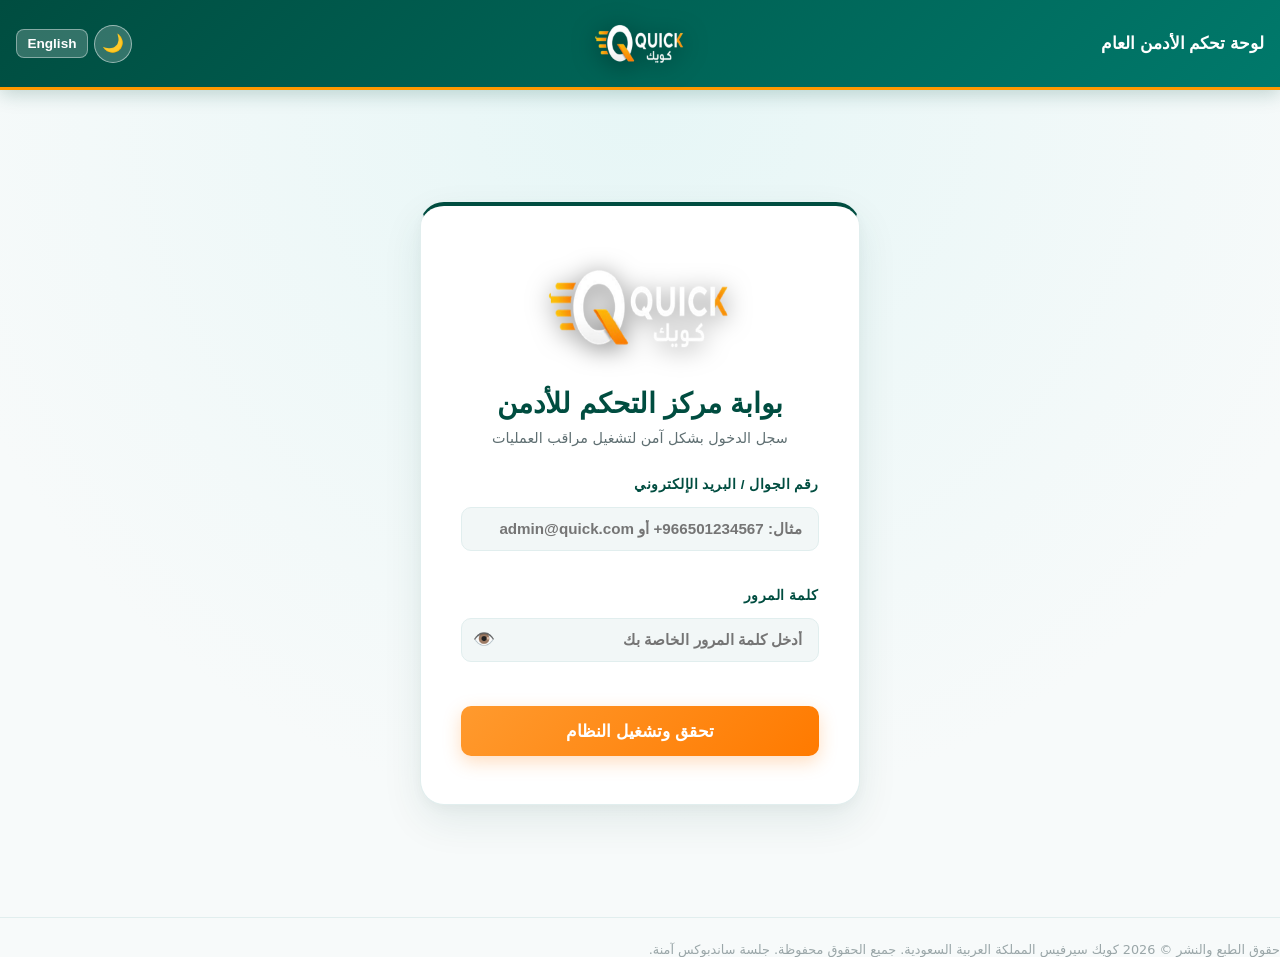
<file: login.html>
<!DOCTYPE html>
<html lang="en">
<head>
    <link rel="icon" type="image/png" href="assets/images/logo_withoutname.png">
    <meta charset="UTF-8">
    <meta name="viewport" content="width=device-width, initial-scale=1.0, maximum-scale=1.0, user-scalable=no">
    <meta name="description" content="Super Admin Access Portal - Authenticate to manage users, verify stores and captains, and audit payouts.">
    <meta http-equiv="Content-Security-Policy" content="default-src 'self'; script-src 'self'; style-src 'self' 'unsafe-inline' https://fonts.googleapis.com; font-src 'self' https://fonts.gstatic.com; img-src 'self' data: https://uzpvlmgqwpxcuvngsayb.supabase.co; connect-src 'self' https://quick-service.runasp.net; media-src 'self';">
    <meta http-equiv="Cache-Control" content="no-cache, no-store, must-revalidate">
    <meta http-equiv="Pragma" content="no-cache">
    <meta http-equiv="Expires" content="0">
    <title data-i18n="admin_login_title">Super Admin Portal Login</title>
    <!-- Google Fonts: Cairo, Outfit and Inter -->
    <link rel="preconnect" href="https://fonts.googleapis.com">
    <link rel="preconnect" href="https://fonts.gstatic.com" crossorigin>
    <link href="https://fonts.googleapis.com/css2?family=Cairo:wght@300;400;500;600;700;800;900&family=Inter:wght@300;400;500;600;700&family=Outfit:wght@400;500;600;700;800&display=swap" rel="stylesheet">
    <link rel="stylesheet" href="css/style.css?v=25.0">
    
    <style>
        .login-wrapper {
            display: flex;
            align-items: center;
            justify-content: center;
            min-height: calc(100vh - 73px);
            padding: 2rem;
            position: relative;
            background: radial-gradient(circle at top center, var(--brand-teal-light) 0%, var(--bg-base) 70%);
        }

        [data-theme="dark"] .login-wrapper {
            background: radial-gradient(circle at top center, #1A3135 0%, #101718 70%);
        }

        .login-card {
            background: var(--bg-card);
            border: 1px solid var(--border-color);
            border-top: 4.5px solid var(--brand-teal);
            border-radius: var(--radius-lg);
            width: 100%;
            max-width: 440px;
            padding: 3rem 2.5rem;
            box-shadow: 0 16px 40px rgba(0, 77, 64, 0.09), 0 4px 12px rgba(0, 0, 0, 0.03);
            position: relative;
            overflow: hidden;
            display: flex;
            flex-direction: column;
            gap: 1.75rem;
            animation: fadeIn 0.5s ease-out;
        }

        .login-header {
            text-align: center;
            z-index: 1;
        }

        .login-logo {
            font-size: 3rem;
            margin-bottom: 1rem;
            display: inline-block;
        }

        .login-title {
            font-size: 1.75rem;
            font-weight: 800;
            color: var(--brand-teal);
            margin-bottom: 0.5rem;
        }

        .login-subtitle {
            color: var(--text-secondary);
            font-size: 0.9rem;
            line-height: 1.4;
            font-weight: 500;
        }

        .login-form {
            display: flex;
            flex-direction: column;
            gap: 1.25rem;
            z-index: 1;
        }

        .form-group {
            display: flex;
            flex-direction: column;
            gap: 0.5rem;
        }

        .form-label {
            font-size: 0.85rem;
            font-weight: 700;
            color: var(--brand-teal);
            text-transform: uppercase;
            letter-spacing: 0.5px;
        }

        .login-input {
            width: 100%;
            background-color: var(--bg-container);
            border: 1px solid var(--border-color);
            border-radius: var(--radius-sm);
            padding: 0.8rem 1rem;
            color: var(--text-primary);
            font-size: 0.95rem;
            font-weight: 600;
            outline: none;
            transition: all var(--transition-speed);
        }

        .login-input:focus {
            border-color: var(--brand-teal);
            background-color: #FFFFFF;
            box-shadow: 0 0 0 3px rgba(0, 77, 64, 0.12);
        }

        .btn-submit {
            background: linear-gradient(135deg, #FF9A2E 0%, #FF7A00 100%);
            color: #fff;
            border: none;
            border-radius: var(--radius-sm);
            padding: 0.9rem;
            font-size: 1.05rem;
            font-weight: 700;
            cursor: pointer;
            display: flex;
            align-items: center;
            justify-content: center;
            gap: 0.5rem;
            box-shadow: 0 6px 18px rgba(255, 138, 31, 0.28);
            transition: all var(--transition-speed);
            margin-top: 0.5rem;
        }

        .btn-submit:hover:not(:disabled) {
            transform: translateY(-2px);
            box-shadow: 0 8px 24px rgba(255, 138, 31, 0.38);
        }

        .btn-submit:active:not(:disabled) {
            transform: translateY(0);
        }

        .btn-submit:disabled {
            opacity: 0.6;
            cursor: not-allowed;
        }

        .alert-box {
            border-radius: var(--radius-sm);
            padding: 0.75rem 1rem;
            font-size: 0.85rem;
            font-weight: 500;
            display: none;
            align-items: center;
            gap: 0.5rem;
            animation: shake 0.4s ease-in-out;
        }

        .alert-error {
            background-color: rgba(255, 71, 87, 0.12);
            border: 1px solid rgba(255, 71, 87, 0.25);
            color: var(--color-danger);
            display: none;
        }

        .alert-success {
            background-color: rgba(46, 213, 115, 0.12);
            border: 1px solid rgba(46, 213, 115, 0.25);
            color: var(--color-success);
            display: none;
        }

        /* Spinner */
        .spinner {
            width: 18px;
            height: 18px;
            border: 2px solid rgba(255, 255, 255, 0.3);
            border-top-color: #fff;
            border-radius: 50%;
            animation: spin 0.8s linear infinite;
            display: none;
        }

        /* Animations */
        @keyframes fadeIn {
            from { opacity: 0; transform: translateY(20px); }
            to { opacity: 1; transform: translateY(0); }
        }

        @keyframes float {
            0%, 100% { transform: translateY(0); }
            50% { transform: translateY(-8px); }
        }

        @keyframes spin {
            to { transform: rotate(360deg); }
        }

        /* Mobile Responsive Overlap Fixes */
        @media screen and (max-width: 576px) {
            .portal-header {
                padding: 0 8px !important;
                height: 56px !important;
            }

            .header-right-text {
                display: none !important;
            }

            .header-center img {
                height: 32px !important;
                max-width: 100px !important;
            }

            .header-left {
                gap: 4px !important;
            }

            .header-left .btn {
                padding: 0.25rem 0.45rem !important;
                font-size: 0.72rem !important;
            }

            .login-wrapper {
                padding: 0.75rem !important;
                min-height: calc(100vh - 56px) !important;
            }

            .login-card {
                padding: 1.25rem 1rem !important;
                gap: 1.25rem !important;
            }

            .login-title {
                font-size: 1.35rem !important;
            }
        }
    </style>
</head>
<body class="portal-body">
    <!-- Login Header -->
    <header class="portal-header" style="display: flex !important; flex-direction: row !important; align-items: center !important; justify-content: space-between !important; flex-wrap: nowrap !important; height: 90px !important; padding: 0 16px !important; background: linear-gradient(135deg, #004D40 0%, #00796B 100%) !important; border-bottom: 3px solid #FF9800 !important; position: sticky !important; top: 0 !important; z-index: 99999 !important; width: 100% !important; box-sizing: border-box !important;">
        <!-- Right (اليمين in RTL): Brand Title / Portal Title -->
        <div class="header-right" style="display: flex !important; align-items: center !important; gap: 6px !important; flex: 1 !important; justify-content: flex-start !important; min-width: 0 !important;">
            <h1 class="logo-text header-right-text" id="login-header-title" style="font-size: 1.05rem !important; font-weight: 800 !important; color: #ffffff !important; margin: 0 !important; white-space: nowrap !important; overflow: hidden !important; text-overflow: ellipsis !important; font-family: 'Cairo', sans-serif !important;" data-i18n="login_portal_badge">لوحة التحكم السريعة</h1>
        </div>
        <!-- Center (في النص): Quick Logo -->
        <div class="header-center" style="display: flex !important; align-items: center !important; justify-content: center !important; flex: 3 !important; min-width: 0 !important; padding: 0 10px !important;">
            <img src="assets/images/home_logo.png" alt="Quick Service Logo" class="brand-logo-wide" style="height: 80px !important; width: 100% !important; max-width: 550px !important; object-fit: contain !important; filter: drop-shadow(0 4px 12px rgba(0,0,0,0.5)) !important;">
        </div>
        <!-- Left (الشمال in RTL): Control Buttons (Home, Theme, Language) -->
        <div class="header-left" style="display: flex !important; align-items: center !important; justify-content: flex-end !important; gap: 6px !important; flex: 1 !important; min-width: 0 !important;">
            <button class="btn btn-secondary btn-sm btn-theme-toggle" id="btn-theme-toggle" style="width: 38px !important; height: 38px !important; border-radius: 50% !important; font-size: 1.1rem !important; padding: 0 !important; display: flex !important; align-items: center !important; justify-content: center !important; color: #ffffff !important; background: rgba(255,255,255,0.2) !important; border: 1.5px solid rgba(255,255,255,0.5) !important; flex-shrink: 0 !important;" title="Toggle Theme">🌙</button>
            <button id="btn-lang-toggle" class="btn btn-secondary btn-sm" style="border-radius: 8px !important; font-size: 0.85rem !important; font-weight: 700 !important; padding: 0.35rem 0.65rem !important; color: #ffffff !important; background: rgba(255,255,255,0.2) !important; border: 1px solid rgba(255,255,255,0.4) !important; white-space: nowrap !important;">العربية</button>
        </div>
    </header>

    <!-- Main Content -->
    <main class="login-wrapper">
        <div class="login-card">
            <header class="login-header">
                <img src="assets/images/home_logo.png" alt="Quick App Logo" class="brand-logo-img" style="height: 110px; width: 100%; max-width: 420px; object-fit: contain; margin-bottom: 1.2rem; filter: drop-shadow(0 4px 12px rgba(0,0,0,0.5));">
                <h1 class="login-title" data-i18n="admin_login_title">Super Admin Portal</h1>
                <p class="login-subtitle" data-i18n="admin_login_subtitle">Securely authenticate to launch operations monitor</p>
            </header>

             <form id="admin-login-form" class="login-form" novalidate>
                <!-- Alert Box -->
                <div id="login-alert" class="alert-box alert-error" role="alert">
                    <span id="alert-icon">⚠️</span>
                    <span id="alert-message"></span>
                </div>

                <div class="form-group">
                    <label for="identifier" class="form-label" data-i18n="identifier_label">Phone Number / Email</label>
                    <input type="text" id="identifier" name="identifier" class="login-input" required data-i18n-placeholder="identifier_placeholder" placeholder="e.g. +966501234567 or admin@quick.com" autocomplete="username">
                </div>

                <div class="form-group">
                    <label for="password" class="form-label" data-i18n="password_label">Password</label>
                    <div class="password-wrapper">
                        <input type="password" id="password" name="password" class="login-input" required data-i18n-placeholder="password_placeholder" placeholder="Enter your secure password" autocomplete="current-password">
                        <button type="button" class="password-toggle-btn" id="btn-toggle-password" aria-label="Toggle Password Visibility">👁️</button>
                    </div>
                </div>

                <button type="submit" id="btn-login-submit" class="btn-submit">
                    <span class="spinner" id="login-spinner"></span>
                    <span id="login-btn-text" data-i18n="login_btn">Authenticate & Launch</span>
                </button>
            </form>

            <!-- OTP Verification Form -->
            <form id="otp-verify-form" class="login-form" style="display: none;" novalidate>
                <!-- Alert Box -->
                <div id="otp-alert" class="alert-box alert-error" role="alert">
                    <span id="otp-alert-icon">⚠️</span>
                    <span id="otp-alert-message"></span>
                </div>

                <div class="form-group">
                    <label for="otp-phone" class="form-label">Phone Number</label>
                    <div style="display: flex; gap: 0.5rem;">
                        <input type="tel" id="otp-phone" name="otp-phone" class="login-input" style="flex: 2;" required placeholder="e.g. +201012345678">
                        <button type="button" id="btn-send-otp" class="btn-submit" style="flex: 1; font-size: 0.8rem; margin: 0; box-shadow: none; padding: 0.65rem;">Send OTP</button>
                    </div>
                </div>

                <div class="form-group">
                    <label for="otp-code" class="form-label">Verification Code</label>
                    <input type="text" id="otp-code" name="otp-code" class="login-input" required placeholder="Enter 6-digit code">
                </div>

                <div style="display: flex; gap: 0.5rem; margin-top: 0.5rem;">
                    <button type="button" id="btn-otp-back" class="btn-submit" style="background: rgba(255, 255, 255, 0.08); color: var(--text-primary); box-shadow: none; flex: 1; margin: 0; padding: 0.75rem;">Back</button>
                    <button type="submit" id="btn-otp-submit" class="btn-submit" style="flex: 2; margin: 0; padding: 0.75rem;">Verify & Launch</button>
                </div>
            </form>
        </div>
    </main>

    <!-- Footer -->
    <footer class="gateway-footer" style="margin-top: auto;">
        <p data-i18n="portal_footer">&copy; 2026 Quick Service Saudi Arabia. All rights reserved. Strict Sandbox Session.</p>
    </footer>

    <!-- Scripts -->
    <script src="js/pretty-logger.js?v=15.0"></script>
    <script type="module" src="js/login.js?v=15.0"></script>
</body>
</html>
</file>
<file: css/style.css>
/* Variables - Quick Mobile App Light Theme System */
:root {
    /* Quick App Brand Colors */
    --brand-teal: #004D40;
    --brand-teal-dark: #22373F;
    --brand-teal-light: #E6F6F6;
    --brand-teal-active: #20B8B8;

    --brand-orange: #FF8A1F;
    --brand-orange-dark: #E96F00;
    --brand-orange-light: #FFF1E4;

    /* Clean Light Theme Backgrounds & Surfaces */
    --bg-base: #F7FAFA;          /* Crisp soft light mint background */
    --bg-surface: #FFFFFF;       /* Pure white surface */
    --bg-card: #FFFFFF;          /* Pure white cards */
    --bg-container: #F2F7F7;     /* Soft container tint */
    --bg-surface-glass: rgba(255, 255, 255, 0.94);
    --border-color: #E1EEEE;     /* Crisp light border */
    --border-color-hover: #008C8C;

    /* Shadows */
    --card-shadow: 0 6px 20px rgba(0, 77, 64, 0.06), 0 2px 6px rgba(0, 0, 0, 0.02);
    --card-shadow-hover: 0 12px 32px rgba(0, 77, 64, 0.12), 0 4px 12px rgba(0, 0, 0, 0.04);

    /* Text Colors */
    --text-primary: #172124;    /* Deep Charcoal Text */
    --text-secondary: #5F6F72;  /* Slate Gray Secondary Text */
    --text-muted: #9AA6A8;      /* Hint / Disabled Gray */

    /* Theme Accents (Admin - Quick Brand Teal) */
    --admin-color: #004D40;
    --admin-color-hover: #00796B;
    --admin-gradient: linear-gradient(135deg, #004D40 0%, #00796B 100%);
    --admin-glow: rgba(0, 77, 64, 0.18);
    --admin-bg-light: #E6F6F6;

    /* Theme Accents (Restaurant - Quick Speed Orange) */
    --rest-color: #FF8A1F;
    --rest-color-hover: #E96F00;
    --rest-gradient: linear-gradient(135deg, #FF9A2E 0%, #FF7A00 100%);
    --rest-glow: rgba(255, 138, 31, 0.2);
    --rest-bg-light: #FFF1E4;

    /* Theme Accents (Market - Quick Mint Teal) */
    --mkt-color: #008C8C;
    --mkt-color-hover: #20B8B8;
    --mkt-gradient: linear-gradient(135deg, #008C8C 0%, #20B8B8 100%);
    --mkt-glow: rgba(0, 140, 140, 0.2);
    --mkt-bg-light: #E6F6F6;

    /* Status Colors */
    --color-pending: #FFC145;
    --color-success: #20A66A;
    --color-danger: #E54848;
    --color-info: #0077FF;

    /* Spacing & Borders */
    --radius-sm: 10px;
    --radius-md: 16px;
    --radius-lg: 24px;
    --transition-speed: 0.3s;
    --ease-in-out: cubic-bezier(0.4, 0, 0.2, 1);
}

/* ==========================================================================
   Dark Theme System (Mapped directly from Flutter AppColors)
   ========================================================================== */
[data-theme="dark"] {
    --bg-base: #101718;          /* AppColors.darkBackground */
    --bg-surface: #172224;       /* AppColors.darkSurface */
    --bg-card: #1D2B2D;          /* AppColors.darkCard */
    --bg-container: #142123;     /* AppColors.containerBackground */
    --bg-surface-glass: rgba(23, 34, 36, 0.94);
    --border-color: #2E4245;     /* AppColors.border */
    --border-color-hover: #20B8B8;

    /* Shadows for Dark Mode */
    --card-shadow: 0 6px 20px rgba(0, 0, 0, 0.35), 0 2px 6px rgba(0, 0, 0, 0.2);
    --card-shadow-hover: 0 12px 32px rgba(32, 184, 184, 0.15), 0 4px 12px rgba(0, 0, 0, 0.3);

    /* Text Colors */
    --text-primary: #FFFFFF;    /* AppColors.textPrimary */
    --text-secondary: #B8C7C7;  /* AppColors.textSecondary */
    --text-muted: #7E8E90;      /* AppColors.textHint */

    /* Theme Accents (Admin - Dark Active Teal #20B8B8) */
    --brand-teal: #20B8B8;
    --brand-teal-light: #1A3135;
    --admin-color: #20B8B8;
    --admin-color-hover: #65D6D6;
    --admin-gradient: linear-gradient(135deg, #004D40 0%, #00796B 100%);
    --admin-glow: rgba(32, 184, 184, 0.25);
    --admin-bg-light: #1A3135;

    /* Theme Accents (Restaurant - Dark Speed Orange #FFA64D) */
    --brand-orange: #FFA64D;
    --rest-color: #FFA64D;
    --rest-color-hover: #FF8A1F;
    --rest-gradient: linear-gradient(135deg, #4A2800 0%, #6E3B00 100%);
    --rest-glow: rgba(255, 166, 77, 0.25);
    --rest-bg-light: #2A1D12;

    /* Theme Accents (Market - Dark Mint Teal #20B8B8) */
    --mkt-color: #20B8B8;
    --mkt-color-hover: #65D6D6;
    --mkt-gradient: linear-gradient(135deg, #103437 0%, #17484D 100%);
    --mkt-glow: rgba(32, 184, 184, 0.25);
    --mkt-bg-light: #1A3135;
}

/* Global Reset */
* {
    box-sizing: border-box;
    margin: 0;
    padding: 0;
}

body.portal-body {
    font-family: 'Cairo', 'Inter', system-ui, -apple-system, sans-serif;
    background-color: var(--bg-base);
    color: var(--text-primary);
    min-height: 100vh;
    display: flex;
    flex-direction: column;
    overflow-x: hidden;
}

h1, h2, h3, h4, h5, .logo-text, .sidebar-title {
    font-family: 'Cairo', 'Outfit', sans-serif;
}

/* Logo Image Styling */
.brand-logo-img {
    height: 42px;
    width: auto;
    object-fit: contain;
    filter: drop-shadow(0 2px 6px rgba(0, 77, 64, 0.15));
    transition: transform var(--transition-speed) var(--ease-in-out);
}

.brand-logo-img:hover {
    transform: scale(1.04);
}

.brand-logo-hero {
    height: 76px;
    width: auto;
    object-fit: contain;
    margin-bottom: 1.25rem;
    filter: drop-shadow(0 6px 16px rgba(0, 77, 64, 0.18));
}

/* Scrollbars */
::-webkit-scrollbar {
    width: 8px;
    height: 8px;
}
::-webkit-scrollbar-track {
    background: var(--bg-base);
}
::-webkit-scrollbar-thumb {
    background: #C0C8C9;
    border-radius: var(--radius-sm);
}
::-webkit-scrollbar-thumb:hover {
    background: #9AA6A8;
}

/* ==========================================================================
   1. Portal Navigation Header
   ========================================================================== */
.portal-header {
    background: linear-gradient(135deg, #004D40 0%, #00796B 100%);
    border-bottom: 3.5px solid var(--brand-orange);
    box-shadow: 0 4px 18px rgba(0, 77, 64, 0.22);
    display: flex !important;
    flex-direction: row !important;
    align-items: center !important;
    justify-content: space-between !important;
    flex-wrap: nowrap !important;
    padding: 0.6rem 1.25rem !important;
    height: 68px !important;
    position: sticky !important;
    top: 0 !important;
    z-index: 1000 !important;
    box-sizing: border-box !important;
    width: 100% !important;
}

[data-theme="dark"] .portal-header {
    background: linear-gradient(135deg, #102B2E 0%, #173B3F 100%);
    border-bottom: 3.5px solid #FFA64D;
}

/* Right (اليمين in RTL): Store Avatar + Store Name */
.header-right {
    display: flex !important;
    align-items: center !important;
    gap: 0.75rem !important;
    flex: 1 !important;
    min-width: 0 !important;
    justify-content: flex-start !important;
}

/* Center (في النص): Centered Quick Logo */
.header-center {
    display: flex !important;
    align-items: center !important;
    justify-content: center !important;
    flex: 1 !important;
    min-width: 0 !important;
}

/* Left (الشمال in RTL): Notification Bell + Menu Button */
.header-left {
    display: flex !important;
    align-items: center !important;
    justify-content: flex-end !important;
    gap: 0.65rem !important;
    flex: 1 !important;
    min-width: 0 !important;
}

.logo-text {
    font-size: 1.05rem !important;
    font-weight: 800 !important;
    color: #ffffff !important;
    font-family: 'Cairo', sans-serif !important;
    white-space: nowrap !important;
    overflow: hidden !important;
    text-overflow: ellipsis !important;
    max-width: 180px !important;
}

.header-vendor-avatar {
    width: 44px;
    height: 44px;
    border-radius: 50%;
    object-fit: cover;
    border: 2px solid rgba(255, 255, 255, 0.9);
    background: rgba(255, 255, 255, 0.2);
    box-shadow: 0 3px 10px rgba(0, 0, 0, 0.22);
    flex-shrink: 0;
    transition: transform 0.3s ease;
}

.header-vendor-avatar:hover {
    transform: scale(1.08);
}

.brand-logo-wide {
    height: 52px;
    max-height: 54px;
    width: auto;
    object-fit: contain;
    filter: drop-shadow(0 3px 10px rgba(0, 0, 0, 0.35));
    transition: transform 0.3s ease;
}

[data-theme="dark"] .brand-logo-wide {
    filter: drop-shadow(0 3px 10px rgba(255, 255, 255, 0.35));
}

.brand-logo-wide:hover {
    transform: scale(1.06);
}

/* Premium Glassmorphic Notification Bell Button */
.btn-notification-bell {
    position: relative;
    display: inline-flex;
    align-items: center;
    justify-content: center;
    width: 44px;
    height: 44px;
    padding: 0;
    border-radius: 50%;
    background: rgba(255, 255, 255, 0.2);
    color: #ffffff !important;
    border: 1.5px solid rgba(255, 255, 255, 0.45);
    backdrop-filter: blur(8px);
    -webkit-backdrop-filter: blur(8px);
    font-size: 1.25rem;
    cursor: pointer;
    box-shadow: 0 4px 14px rgba(0, 0, 0, 0.2);
    transition: all 0.25s cubic-bezier(0.4, 0, 0.2, 1);
}

.btn-notification-bell:hover {
    background: rgba(255, 255, 255, 0.35);
    border-color: rgba(255, 255, 255, 0.75);
    transform: scale(1.08);
    box-shadow: 0 6px 18px rgba(0, 0, 0, 0.28);
}

/* Sidebar Control Section */
.sidebar-control-section {
    margin-top: auto;
    padding-top: 1.25rem;
    border-top: 1px solid var(--border-color);
}

.portal-selector-nav {
    display: flex;
    gap: 0.5rem;
    background: rgba(255, 255, 255, 0.15);
    padding: 0.35rem;
    border-radius: var(--radius-md);
    border: 1px solid rgba(255, 255, 255, 0.25);
}

.portal-nav-btn {
    background: transparent;
    border: none;
    color: rgba(255, 255, 255, 0.85);
    padding: 0.5rem 1.25rem;
    border-radius: calc(var(--radius-md) - 4px);
    cursor: pointer;
    font-family: 'Cairo', sans-serif;
    font-weight: 700;
    font-size: 0.95rem;
    display: flex;
    align-items: center;
    gap: 0.5rem;
    transition: all var(--transition-speed) var(--ease-in-out);
}
.portal-nav-btn:hover {
    color: #ffffff;
    background: rgba(255, 255, 255, 0.2);
}

/* Nav Portal Active Theme Triggers */
.portal-nav-btn[data-portal="super-admin"].active {
    background: #ffffff;
    color: var(--brand-teal);
    box-shadow: 0 4px 14px rgba(0, 0, 0, 0.15);
}
.portal-nav-btn[data-portal="restaurant"].active {
    background: var(--rest-gradient);
    color: #fff;
    box-shadow: 0 4px 14px var(--rest-glow);
}
.portal-nav-btn[data-portal="market"].active {
    background: #ffffff;
    color: var(--brand-teal);
    box-shadow: 0 4px 14px rgba(0, 0, 0, 0.15);
}

.orders-ticker {
    display: flex;
    align-items: center;
    gap: 0.5rem;
    font-size: 0.85rem;
    font-weight: 700;
    color: #ffffff;
    background: rgba(255, 255, 255, 0.18);
    border: 1px solid rgba(255, 255, 255, 0.3);
    padding: 0.45rem 1.1rem;
    border-radius: 50px;
}
.ticker-dot {
    width: 9px;
    height: 9px;
    background-color: var(--color-success);
    border-radius: 50%;
}
.ticker-dot.pulse {
    animation: beacon 2s infinite ease-in-out;
}

/* ==========================================================================
   2. Layout & Workspace Containers
   ========================================================================== */
.workspace-container {
    flex: 1;
    display: flex;
    position: relative;
}

.portal-section {
    display: none;
    width: 100%;
    min-height: calc(100vh - 73px);
}
.portal-section.active {
    display: block;
}

.dashboard-wrapper {
    display: grid;
    grid-template-columns: 270px 1fr;
    min-height: calc(100vh - 73px);
}

/* Sidebar Styling */
.dashboard-sidebar {
    background-color: var(--bg-surface);
    border-right: 1px solid var(--border-color);
    padding: 2rem 1.25rem;
    display: flex;
    flex-direction: column;
    gap: 1.5rem;
    box-shadow: 4px 0 16px rgba(0, 77, 64, 0.02);
}

html[dir="rtl"] .dashboard-sidebar {
    border-right: none;
    border-left: 1px solid var(--border-color);
    box-shadow: -4px 0 16px rgba(0, 77, 64, 0.02);
}

.sidebar-title {
    font-size: 0.8rem;
    text-transform: uppercase;
    letter-spacing: 1.2px;
    color: var(--text-muted);
    font-weight: 700;
    padding-left: 0.75rem;
}

html[dir="rtl"] .sidebar-title {
    padding-left: 0;
    padding-right: 0.75rem;
}

.sidebar-menu {
    display: flex;
    flex-direction: column;
    gap: 0.4rem;
}

.sidebar-link {
    background: transparent;
    border: none;
    color: var(--text-secondary);
    padding: 0.8rem 1.1rem;
    border-radius: var(--radius-sm);
    text-align: left;
    font-size: 0.95rem;
    font-weight: 600;
    cursor: pointer;
    display: flex;
    align-items: center;
    justify-content: space-between;
    transition: all 0.2s var(--ease-in-out);
    width: 100%;
}

html[dir="rtl"] .sidebar-link {
    text-align: right;
}

.sidebar-link:hover {
    color: var(--brand-teal);
    background: var(--bg-container);
}

/* Sidebar Badges */
.sidebar-badge {
    background-color: var(--bg-container);
    color: var(--brand-teal);
    font-size: 0.75rem;
    padding: 0.2rem 0.6rem;
    border-radius: 12px;
    font-weight: 700;
}
.sidebar-badge.danger-badge {
    background-color: var(--color-danger);
    color: #fff;
}

/* Active Menu Styles per Theme (Pill Active with Speed Orange Indicator) */
.sidebar-link.active {
    background: var(--brand-teal-light);
    color: var(--brand-teal);
    border-left: 4px solid var(--brand-orange);
    padding-left: calc(1.1rem - 4px);
    font-weight: 700;
}

html[dir="rtl"] .sidebar-link.active {
    border-left: none;
    border-right: 4px solid var(--brand-orange);
    padding-left: 1.1rem;
    padding-right: calc(1.1rem - 4px);
}

/* Restaurant Sidebar override */
.restaurant-theme .sidebar-link.active {
    background: var(--brand-orange-light);
    color: var(--brand-orange-dark);
    border-left: 4px solid var(--brand-orange);
}

/* Market Sidebar override */
.market-theme .sidebar-link.active {
    background: var(--brand-teal-light);
    color: var(--brand-teal);
    border-left: 4px solid var(--brand-teal-active);
}

/* Dashboard Workspace Content */
.dashboard-content {
    background-color: var(--bg-base);
    padding: 2.25rem;
    overflow-y: auto;
    height: calc(100vh - 73px);
}

.content-header {
    margin-bottom: 2rem;
}
.content-header h2 {
    font-size: 1.8rem;
    font-weight: 800;
    color: var(--brand-teal);
    margin-bottom: 0.35rem;
}
.content-header p {
    color: var(--text-secondary);
    font-size: 0.95rem;
}

/* ==========================================================================
   3. Analytics & Summary Cards
   ========================================================================== */
.analytics-grid {
    display: grid;
    grid-template-columns: repeat(auto-fit, minmax(220px, 1fr));
    gap: 1.5rem;
    margin-bottom: 2rem;
}

.summary-card {
    background: var(--bg-card);
    border: 1px solid var(--border-color);
    border-top: 4.5px solid var(--brand-teal);
    border-radius: var(--radius-md);
    padding: 1.5rem;
    position: relative;
    overflow: hidden;
    box-shadow: var(--card-shadow);
    transition: all var(--transition-speed) var(--ease-in-out);
}
.summary-card:hover {
    border-top-color: var(--brand-orange);
    border-right-color: var(--border-color-hover);
    border-bottom-color: var(--border-color-hover);
    border-left-color: var(--border-color-hover);
    box-shadow: var(--card-shadow-hover);
    transform: translateY(-4px);
}

.card-title {
    font-size: 0.85rem;
    text-transform: uppercase;
    letter-spacing: 1px;
    color: var(--brand-teal);
    margin-bottom: 0.75rem;
    font-weight: 700;
}
.card-value {
    font-size: 2.1rem;
    font-weight: 800;
    color: var(--text-primary);
    margin-bottom: 0.5rem;
    font-family: 'Cairo', 'Outfit', sans-serif;
}
.card-subtext {
    font-size: 0.82rem;
    font-weight: 600;
    color: var(--text-secondary);
    display: flex;
    align-items: center;
    gap: 0.25rem;
}
.card-subtext.trend-up {
    color: var(--color-success);
}
.card-subtext.trend-down {
    color: var(--color-danger);
}

/* Glass panel wrappers for charts & controls */
.glass-panel {
    background: var(--bg-card);
    border: 1px solid var(--border-color);
    border-top: 4.5px solid var(--brand-teal);
    border-radius: var(--radius-md);
    padding: 1.5rem;
    margin-bottom: 2rem;
    box-shadow: var(--card-shadow);
}

.charts-row {
    display: grid;
    grid-template-columns: 2fr 1fr;
    gap: 1.5rem;
    margin-bottom: 2rem;
}
@media (max-width: 1024px) {
    .charts-row {
        grid-template-columns: 1fr;
    }
}

.chart-container {
    position: relative;
    height: 300px;
    width: 100%;
}

.panel-header {
    display: flex;
    justify-content: space-between;
    align-items: center;
    margin-bottom: 1.5rem;
}
.panel-title {
    font-size: 1.2rem;
    font-weight: 700;
    color: var(--text-primary);
}

/* ==========================================================================
   4. Tables & Pipelines
   ========================================================================== */
.table-responsive {
    overflow-x: auto;
    width: 100%;
}

.custom-table {
    width: 100%;
    border-collapse: collapse;
    text-align: left;
    font-size: 0.9rem;
    background-color: var(--bg-card);
    border-radius: var(--radius-sm);
    overflow: hidden;
}

.custom-table th {
    background-color: var(--bg-container);
    color: var(--text-secondary);
    font-weight: 700;
    padding: 1rem;
    border-bottom: 1px solid var(--border-color);
    font-family: 'Cairo', sans-serif;
    text-transform: uppercase;
    font-size: 0.8rem;
    letter-spacing: 0.5px;
}

.custom-table td {
    padding: 1rem;
    border-bottom: 1px solid var(--border-color);
    color: var(--text-primary);
}

.custom-table tbody tr:hover {
    background-color: var(--bg-container);
    color: var(--text-primary);
    vertical-align: middle;
}

.custom-table tbody tr {
    transition: background-color 0.2s var(--ease-in-out);
}
.custom-table tbody tr:hover {
    background-color: rgba(255, 255, 255, 0.02);
}

/* Badges styling */
.badge {
    display: inline-block;
    padding: 0.25rem 0.6rem;
    border-radius: 4px;
    font-size: 0.75rem;
    font-weight: 600;
    text-transform: uppercase;
}
.badge-pending {
    background-color: rgba(255, 165, 0, 0.15);
    color: var(--color-pending);
    border: 1px solid rgba(255, 165, 0, 0.25);
}
.badge-success {
    background-color: rgba(46, 213, 115, 0.15);
    color: var(--color-success);
    border: 1px solid rgba(46, 213, 115, 0.25);
}
.badge-danger {
    background-color: rgba(255, 71, 87, 0.15);
    color: var(--color-danger);
    border: 1px solid rgba(255, 71, 87, 0.25);
}
.badge-info {
    background-color: rgba(30, 144, 255, 0.15);
    color: var(--color-info);
    border: 1px solid rgba(30, 144, 255, 0.25);
}

/* User verification documents preview modal */
.doc-thumbnail {
    width: 50px;
    height: 35px;
    border-radius: 4px;
    background-color: rgba(255,255,255,0.05);
    border: 1px solid var(--border-color);
    display: inline-flex;
    align-items: center;
    justify-content: center;
    cursor: pointer;
    font-size: 0.75rem;
    color: var(--text-secondary);
    transition: border-color 0.2s;
}
.doc-thumbnail:hover {
    border-color: var(--text-primary);
}

/* Action buttons */
.btn {
    border: none;
    border-radius: var(--radius-sm);
    padding: 0.5rem 1rem;
    font-size: 0.85rem;
    font-weight: 700;
    cursor: pointer;
    transition: all 0.2s var(--ease-in-out);
    font-family: 'Cairo', sans-serif;
    display: inline-flex;
    align-items: center;
    gap: 0.35rem;
}
.btn-sm {
    padding: 0.35rem 0.75rem;
    font-size: 0.8rem;
}
.btn-primary {
    background: linear-gradient(135deg, #004D40 0%, #00796B 100%);
    color: #fff;
    box-shadow: 0 4px 12px rgba(0, 77, 64, 0.22);
}
.btn-primary:hover {
    background: linear-gradient(135deg, #003B31 0%, #006055 100%);
    transform: translateY(-1px);
    box-shadow: 0 6px 16px rgba(0, 77, 64, 0.3);
}
.btn-success {
    background-color: var(--color-success);
    color: #fff;
}
.btn-success:hover {
    background-color: #1b8a58;
}
.btn-danger {
    background-color: var(--color-danger);
    color: #fff;
}
.btn-danger:hover {
    background-color: #cc3636;
}
.btn-secondary {
    background-color: var(--brand-teal-light);
    color: var(--brand-teal);
    border: 1px solid rgba(0, 77, 64, 0.15);
}
.btn-secondary:hover {
    background-color: #d8f0f0;
    color: var(--brand-teal-dark);
}

/* Forms & Filter inputs */
.form-label {
    display: block;
    font-size: 0.85rem;
    font-weight: 700;
    color: var(--text-secondary);
    margin-bottom: 0.4rem;
    font-family: 'Cairo', sans-serif;
}
.form-group {
    display: flex;
    flex-direction: column;
    margin-bottom: 1rem;
}
.filter-bar {
    display: flex;
    gap: 1rem;
    margin-bottom: 1.5rem;
    flex-wrap: wrap;
}
.search-input, .select-input {
    background-color: var(--bg-container);
    border: 1px solid var(--border-color);
    border-radius: var(--radius-sm);
    padding: 0.6rem 1rem;
    color: var(--text-primary);
    font-size: 0.9rem;
    font-weight: 600;
    font-family: 'Cairo', sans-serif;
    outline: none;
    transition: all 0.2s;
}
.search-input {
    flex: 1;
    min-width: 200px;
}
.search-input:focus, .select-input:focus {
    border-color: var(--brand-teal);
    background-color: var(--bg-surface);
    box-shadow: 0 0 0 3px rgba(0, 77, 64, 0.12);
}

.select-input option {
    background-color: var(--bg-surface);
    color: var(--text-primary);
}

/* Modals & Dialog System */
.modal-overlay {
    position: fixed;
    top: 0;
    left: 0;
    right: 0;
    bottom: 0;
    background: rgba(0, 0, 0, 0.65);
    backdrop-filter: blur(8px);
    -webkit-backdrop-filter: blur(8px);
    z-index: 999999 !important;
    display: flex;
    align-items: center;
    justify-content: center;
    padding: 1.5rem;
}
.modal-overlay.hidden {
    display: none;
}
.modal-card {
    background: var(--bg-card);
    border: 1px solid var(--border-color);
    border-top: 4.5px solid var(--brand-teal);
    border-radius: var(--radius-md);
    box-shadow: var(--card-shadow-hover);
    color: var(--text-primary);
    max-width: 580px;
    width: 100%;
    max-height: 90vh;
    display: flex;
    flex-direction: column;
    overflow: hidden;
}
.modal-header {
    padding: 1.25rem 1.5rem;
    border-bottom: 1px solid var(--border-color);
    display: flex;
    justify-content: space-between;
    align-items: center;
}
.modal-header h3 {
    margin: 0;
    font-size: 1.15rem;
    font-weight: 800;
    color: var(--brand-teal);
}
.modal-close-btn {
    background: transparent;
    border: none;
    font-size: 1.5rem;
    color: var(--text-secondary);
    cursor: pointer;
}
.modal-body {
    padding: 1.5rem;
    overflow-y: auto;
    flex: 1;
}
.modal-footer {
    padding: 1rem 1.5rem;
    border-top: 1px solid var(--border-color);
    display: flex;
    justify-content: flex-end;
    gap: 0.75rem;
    background: var(--bg-container);
}

/* Form switch controls */
.switch-container {
    display: flex;
    align-items: center;
    gap: 0.75rem;
    cursor: pointer;
}
.switch-input {
    display: none;
}
.switch-slider {
    width: 44px;
    height: 22px;
    background-color: rgba(255,255,255,0.15);
    border-radius: 100px;
    position: relative;
    transition: background-color 0.3s;
}
.switch-slider::before {
    content: '';
    position: absolute;
    width: 16px;
    height: 16px;
    border-radius: 50%;
    background-color: white;
    top: 3px;
    left: 3px;
    transition: transform 0.3s;
}
.switch-input:checked + .switch-slider {
    background-color: var(--color-success);
}
.switch-input:checked + .switch-slider::before {
    transform: translateX(22px);
}
/* Red variants for blocking accounts */
.switch-danger:checked + .switch-slider {
    background-color: var(--color-danger);
}

/* ==========================================================================
   5. Super Admin Live Map Grid & Details
   ========================================================================== */
.dispatch-layout {
    display: grid;
    grid-template-columns: 3fr 1.5fr;
    gap: 1.5rem;
    height: calc(100vh - 200px);
    min-height: 500px;
}
@media (max-width: 1024px) {
    .dispatch-layout {
        grid-template-columns: 1fr;
        height: auto;
    }
}

.map-pane {
    background: #0f0f24;
    border-radius: var(--radius-md);
    border: 1px solid var(--border-color);
    position: relative;
    overflow: hidden;
    height: 100%;
    display: flex;
    align-items: center;
    justify-content: center;
}

.map-svg {
    width: 100%;
    height: 100%;
    background-color: #0b0b1a;
}

/* Map node styling */
.map-road {
    stroke: rgba(255, 255, 255, 0.04);
    stroke-width: 8;
    stroke-linecap: round;
    stroke-linejoin: round;
}
.map-road-highway {
    stroke: rgba(255, 255, 255, 0.08);
    stroke-width: 12;
}

.map-building {
    fill: rgba(255, 255, 255, 0.02);
    stroke: rgba(255, 255, 255, 0.04);
    stroke-width: 1;
}

.pin-restaurant {
    fill: var(--rest-color);
    stroke: #fff;
    stroke-width: 1.5;
    cursor: pointer;
    filter: drop-shadow(0 0 6px var(--rest-glow));
}
.pin-customer {
    fill: #ffa502;
    stroke: #fff;
    stroke-width: 1.5;
    cursor: pointer;
}
.pin-captain {
    fill: var(--color-info);
    stroke: #fff;
    stroke-width: 1.5;
    cursor: pointer;
    transition: transform 0.5s ease;
    filter: drop-shadow(0 0 8px rgba(30,144,255,0.4));
}
.pin-captain.delivering {
    fill: var(--color-success);
    filter: drop-shadow(0 0 8px var(--mkt-glow));
}

.pin-ring {
    stroke: var(--rest-color);
    stroke-width: 1.5;
    fill: none;
    opacity: 0.8;
    animation: beacon 3s infinite ease-out;
}
.pin-ring.warning-ring {
    stroke: var(--color-danger);
}

.map-connector {
    stroke-dasharray: 4 4;
    stroke-width: 1.5;
    animation: dash 15s linear infinite;
}
.map-connector.active {
    stroke: var(--color-info);
}

.map-legend {
    position: absolute;
    bottom: 15px;
    left: 15px;
    background: rgba(15, 15, 36, 0.9);
    border: 1px solid var(--border-color);
    padding: 0.75rem;
    border-radius: var(--radius-sm);
    font-size: 0.75rem;
    display: flex;
    flex-direction: column;
    gap: 0.4rem;
}
.legend-item {
    display: flex;
    align-items: center;
    gap: 0.5rem;
    color: var(--text-secondary);
}
.legend-dot {
    width: 8px;
    height: 8px;
    border-radius: 50%;
}

/* Dispatch details panels */
.dispatch-sidebar-pane {
    background: var(--bg-surface);
    border-radius: var(--radius-md);
    border: 1px solid var(--border-color);
    padding: 1.25rem;
    display: flex;
    flex-direction: column;
    gap: 1.25rem;
    overflow-y: auto;
    height: 100%;
}
.order-queue-list {
    display: flex;
    flex-direction: column;
    gap: 0.75rem;
    overflow-y: auto;
    max-height: 180px;
}
.order-queue-item {
    background: var(--bg-card);
    border: 1px solid var(--border-color);
    border-left: 4px solid var(--brand-teal);
    border-radius: var(--radius-sm);
    padding: 0.85rem;
    cursor: pointer;
    font-size: 0.85rem;
    font-weight: 600;
    transition: all 0.2s var(--ease-in-out);
    box-shadow: 0 2px 8px rgba(0, 77, 64, 0.03);
}

html[dir="rtl"] .order-queue-item {
    border-left: 1px solid var(--border-color);
    border-right: 4px solid var(--brand-teal);
}

.order-queue-item:hover, .order-queue-item.selected {
    border-left-color: var(--brand-orange);
    background: var(--brand-teal-light);
    transform: translateY(-2px);
    box-shadow: 0 6px 16px rgba(0, 77, 64, 0.08);
}

html[dir="rtl"] .order-queue-item:hover,
html[dir="rtl"] .order-queue-item.selected {
    border-right-color: var(--brand-orange);
}

.captain-dispatch-list {
    display: flex;
    flex-direction: column;
    gap: 0.75rem;
    overflow-y: auto;
    max-height: 180px;
}
.captain-dispatch-item {
    background: var(--bg-card);
    border: 1px solid var(--border-color);
    border-left: 4px solid var(--brand-teal);
    border-radius: var(--radius-sm);
    padding: 0.85rem;
    display: flex;
    justify-content: space-between;
    align-items: center;
    cursor: pointer;
    font-size: 0.85rem;
    font-weight: 600;
    transition: all 0.2s var(--ease-in-out);
}

html[dir="rtl"] .captain-dispatch-item {
    border-left: 1px solid var(--border-color);
    border-right: 4px solid var(--brand-teal);
}

.captain-dispatch-item:hover, .captain-dispatch-item.selected {
    border-left-color: var(--brand-orange);
    background: var(--brand-teal-light);
    transform: translateY(-2px);
}

html[dir="rtl"] .captain-dispatch-item:hover,
html[dir="rtl"] .captain-dispatch-item.selected {
    border-right-color: var(--brand-orange);
}

/* ==========================================================================
   6. Restaurant Kitchen Kanban
   ========================================================================== */
.kanban-board {
    display: grid;
    grid-template-columns: repeat(4, 1fr);
    gap: 1rem;
    align-items: start;
    height: calc(100vh - 200px);
    overflow-x: auto;
}
@media (max-width: 1024px) {
    .kanban-board {
        grid-template-columns: 1fr;
        height: auto;
    }
}

.kanban-column {
    background: var(--bg-container);
    border: 1px solid var(--border-color);
    border-radius: var(--radius-md);
    padding: 1rem;
    display: flex;
    flex-direction: column;
    gap: 1rem;
    max-height: 100%;
    overflow-y: auto;
}

.kanban-column-title {
    font-family: 'Cairo', sans-serif;
    font-size: 0.95rem;
    font-weight: 700;
    text-transform: uppercase;
    display: flex;
    justify-content: space-between;
    align-items: center;
    border-bottom: 2px solid var(--border-color);
    padding-bottom: 0.5rem;
    color: var(--brand-teal);
}

.kanban-card-list {
    display: flex;
    flex-direction: column;
    gap: 0.75rem;
}

.kanban-card {
    background: var(--bg-card);
    border: 1px solid var(--border-color);
    border-left: 4px solid var(--brand-teal);
    border-radius: var(--radius-sm);
    padding: 1rem;
    font-size: 0.85rem;
    display: flex;
    flex-direction: column;
    gap: 0.5rem;
    box-shadow: 0 4px 12px rgba(0, 77, 64, 0.04);
    transition: all 0.2s var(--ease-in-out);
    cursor: pointer;
}

html[dir="rtl"] .kanban-card {
    border-left: 1px solid var(--border-color);
    border-right: 4px solid var(--brand-teal);
}

.kanban-card:hover {
    transform: translateY(-3px);
    border-left-color: var(--brand-orange);
    box-shadow: 0 8px 20px rgba(0, 77, 64, 0.1);
}

html[dir="rtl"] .kanban-card:hover {
    border-right-color: var(--brand-orange);
}
.kanban-card-header {
    display: flex;
    justify-content: space-between;
    font-weight: 700;
}
.kanban-card-items {
    color: var(--text-secondary);
}
.kanban-card-footer {
    display: flex;
    justify-content: space-between;
    align-items: center;
    margin-top: 0.25rem;
    border-top: 1px dashed var(--border-color);
    padding-top: 0.4rem;
}

/* Menu Management modifiers */
.modifier-item-row {
    display: grid;
    grid-template-columns: 1fr 100px auto;
    gap: 0.5rem;
    margin-bottom: 0.5rem;
}

/* Store Temporarily Closed Warning overlay */
.store-closed-banner {
    background: linear-gradient(135deg, #d63031 0%, #ff4757 100%);
    color: white;
    padding: 0.75rem 1.5rem;
    border-radius: var(--radius-sm);
    margin-bottom: 1.5rem;
    font-weight: 700;
    text-align: center;
    box-shadow: 0 4px 15px rgba(255, 71, 87, 0.4);
    animation: pulse-border 2s infinite ease-in-out;
}

/* ==========================================================================
   7. Market Inventory & Picking Checklist
   ========================================================================== */
.stock-warning {
    color: var(--color-danger);
    font-weight: 700;
    display: flex;
    align-items: center;
    gap: 0.25rem;
}

.bulk-csv-area {
    display: flex;
    gap: 1rem;
    align-items: center;
    margin-top: 1rem;
    border-top: 1px solid var(--border-color);
    padding-top: 1.5rem;
}

/* Picking Checkbox Items */
.picking-checklist-list {
    display: flex;
    flex-direction: column;
    gap: 0.5rem;
}
.picking-check-item {
    display: flex;
    align-items: center;
    justify-content: space-between;
    padding: 0.75rem 1rem;
    border: 1px solid var(--border-color);
    border-radius: var(--radius-sm);
    background: rgba(255,255,255,0.02);
    transition: background-color 0.2s;
}
.picking-check-item.checked {
    background: rgba(46, 213, 115, 0.06);
    border-color: rgba(46, 213, 115, 0.3);
}

.picking-checkbox {
    width: 20px;
    height: 20px;
    border-radius: 4px;
    border: 2px solid var(--text-muted);
    cursor: pointer;
    transition: all 0.2s;
    display: inline-flex;
    align-items: center;
    justify-content: center;
    color: white;
    font-weight: bold;
    font-size: 0.8rem;
}
.picking-checkbox.checked {
    background: var(--color-success);
    border-color: var(--color-success);
}

.packing-slip-content {
    background-color: white;
    color: black;
    font-family: 'Courier New', Courier, monospace;
    padding: 2rem;
    border-radius: var(--radius-sm);
    border: 2px dashed #000;
}
.packing-slip-content hr {
    border: 0;
    border-top: 1px dashed #000;
    margin: 1rem 0;
}
.packing-slip-barcode {
    height: 40px;
    background: repeating-linear-gradient(90deg, #000, #000 2px, #fff 2px, #fff 6px);
    width: 200px;
    margin: 1rem auto;
}

/* ==========================================================================
   8. Modals, Alarms, Overlay & Animations
   ========================================================================== */
.modal-overlay {
    position: fixed;
    top: 0;
    left: 0;
    width: 100vw;
    height: 100vh;
    background: rgba(0, 0, 0, 0.75);
    backdrop-filter: blur(8px);
    display: flex;
    align-items: center;
    justify-content: center;
    z-index: 999999 !important;
}
.modal-overlay.hidden {
    display: none;
}

.modal-card {
    background: var(--bg-surface);
    border: 1px solid var(--border-color);
    border-radius: var(--radius-md);
    width: 90%;
    max-width: 550px;
    max-height: 85vh;
    overflow-y: auto;
    padding: 2rem;
    box-shadow: 0 10px 30px rgba(0, 0, 0, 0.5);
    transform: scale(0.95);
    animation: zoom-in var(--transition-speed) var(--ease-in-out) forwards;
}

.modal-header {
    display: flex;
    justify-content: space-between;
    align-items: center;
    margin-bottom: 1.5rem;
    border-bottom: 1px solid var(--border-color);
    padding-bottom: 0.75rem;
}
.modal-header h3 {
    font-size: 1.3rem;
    font-weight: 700;
}
.modal-close-btn {
    background: transparent;
    border: none;
    font-size: 1.5rem;
    cursor: pointer;
    color: var(--text-secondary);
    transition: color 0.2s;
}
.modal-close-btn:hover {
    color: var(--text-primary);
}

.modal-body {
    display: flex;
    flex-direction: column;
    gap: 1rem;
}

.modal-footer {
    display: flex;
    justify-content: flex-end;
    gap: 0.75rem;
    margin-top: 1.5rem;
    border-top: 1px solid var(--border-color);
    padding-top: 1rem;
}

/* Floating Sound Controller Alert Banner */
.alarm-banner {
    position: fixed;
    bottom: 20px;
    right: 20px;
    background: linear-gradient(135deg, #f39c12 0%, #d35400 100%);
    border: 2px solid rgba(255, 255, 255, 0.8);
    border-radius: 14px;
    padding: 0.65rem 1.15rem;
    box-shadow: 0 8px 24px rgba(211, 84, 0, 0.35);
    z-index: 99999;
    font-family: 'Cairo', sans-serif;
    transform: translateY(150px);
    animation: slide-up-bounce 0.4s var(--ease-in-out) forwards;
}
.alarm-banner.hidden {
    display: none !important;
}
.alarm-banner-content {
    display: flex;
    align-items: center;
    gap: 0.75rem;
    color: white;
}
.alarm-bell-icon {
    font-size: 1.5rem;
    animation: jiggle 0.5s infinite linear;
}
.alarm-text-block {
    display: flex;
    flex-direction: column;
    gap: 1px;
}
.alarm-text-block strong {
    font-size: 0.88rem;
    font-weight: 800;
    line-height: 1.2;
}
.alarm-text-block span {
    font-size: 0.75rem;
    opacity: 0.9;
    line-height: 1.2;
}
.dismiss-alarm-btn {
    background-color: white;
    color: #d35400;
    border: none;
    border-radius: 8px;
    padding: 0.35rem 0.8rem;
    font-weight: 800;
    cursor: pointer;
    font-size: 0.8rem;
    font-family: 'Cairo', sans-serif;
    white-space: nowrap;
    margin-left: 0.5rem;
    transition: transform 0.15s ease;
}
.dismiss-alarm-btn:hover {
    transform: scale(1.04);
}

@media (max-width: 768px) {
    .alarm-banner {
        left: 14px !important;
        right: 14px !important;
        bottom: 72px !important;
        padding: 0.5rem 0.75rem !important;
        border-radius: 12px !important;
    }
    .alarm-banner-content {
        gap: 0.45rem !important;
        justify-content: space-between;
    }
    .alarm-bell-icon {
        font-size: 1.25rem !important;
    }
    .alarm-text-block strong {
        font-size: 0.8rem !important;
    }
    .alarm-text-block span {
        font-size: 0.7rem !important;
    }
    .dismiss-alarm-btn {
        padding: 0.3rem 0.65rem !important;
        font-size: 0.75rem !important;
    }
}

/* Keyframe Animations */
@keyframes beacon {
    0% { transform: scale(0.9); opacity: 1; }
    50% { opacity: 0.5; }
    100% { transform: scale(2); opacity: 0; }
}

@keyframes dash {
    to { stroke-dashoffset: -40; }
}

@keyframes zoom-in {
    to { transform: scale(1); }
}

@keyframes slide-up-bounce {
    to { transform: translateY(0); }
}

@keyframes jiggle {
    0% { transform: rotate(0deg); }
    25% { transform: rotate(15deg); }
    50% { transform: rotate(0deg); }
    75% { transform: rotate(-15deg); }
    100% { transform: rotate(0deg); }
}

@keyframes beacon-alert {
    0% { box-shadow: 0 0 0 0 rgba(255, 71, 87, 0.4); }
    70% { box-shadow: 0 0 0 10px rgba(255, 71, 87, 0); }
    100% { box-shadow: 0 0 0 0 rgba(255, 71, 87, 0); }
}

.animate-pulse {
    animation: beacon-alert 1.5s infinite;
}

/* ==========================================================================
   9. Gateway Landing Page Styling
   ========================================================================== */
.gateway-body {
    background: radial-gradient(circle at top right, #E6F6F6 0%, #F7FAFA 80%);
    display: flex;
    align-items: center;
    justify-content: center;
    padding: 2rem;
    min-height: 100vh;
}

.gateway-container {
    max-width: 1200px;
    width: 100%;
    margin: auto;
    text-align: center;
    display: flex;
    flex-direction: column;
    align-items: center;
    gap: 2.5rem;
}

.gateway-header {
    display: flex;
    flex-direction: column;
    align-items: center;
}
.gateway-logo-icon {
    font-size: 3.5rem;
    display: inline-block;
    animation: jiggle 4s infinite ease-in-out;
    filter: drop-shadow(0 4px 12px rgba(0, 77, 64, 0.15));
}
.gateway-title {
    font-size: 2.75rem;
    font-weight: 800;
    margin-top: 0.5rem;
    color: var(--brand-teal);
}
.gateway-subtitle {
    color: var(--text-secondary);
    font-size: 1.1rem;
    margin-top: 0.5rem;
    font-weight: 500;
}

.gateway-grid {
    display: grid;
    grid-template-columns: repeat(auto-fit, minmax(320px, 1fr));
    gap: 2rem;
    width: 100%;
    padding: 0 1rem;
}

.gateway-card {
    background: var(--bg-surface);
    border: 1px solid var(--border-color);
    border-top: 4.5px solid var(--brand-teal);
    border-radius: var(--radius-lg);
    padding: 3rem 2.25rem;
    position: relative;
    overflow: hidden;
    display: flex;
    flex-direction: column;
    align-items: center;
    box-shadow: var(--card-shadow);
    transition: transform var(--transition-speed) var(--ease-in-out), border-color var(--transition-speed), box-shadow var(--transition-speed);
}
.gateway-card:hover {
    transform: translateY(-8px);
    border-color: var(--brand-teal);
    box-shadow: var(--card-shadow-hover);
}

.admin-card:hover {
    border-color: var(--admin-color);
    box-shadow: 0 16px 36px var(--admin-glow);
}
.restaurant-card:hover {
    border-color: var(--rest-color);
    box-shadow: 0 16px 36px var(--rest-glow);
}
.market-card:hover {
    border-color: var(--mkt-color);
    box-shadow: 0 16px 36px var(--mkt-glow);
}

.card-icon-wrap {
    font-size: 3.2rem;
    margin-bottom: 1.5rem;
}
.card-headline {
    font-size: 1.45rem;
    font-weight: 800;
    color: var(--brand-teal);
    margin-bottom: 0.15rem;
}
.card-headline-ar {
    font-size: 1.1rem;
    color: var(--brand-orange-dark);
    font-weight: 700;
    margin-bottom: 1.25rem;
}
.card-desc {
    color: var(--text-secondary);
    font-size: 0.95rem;
    line-height: 1.6;
    margin-bottom: 2.5rem;
    text-align: center;
    flex-grow: 1;
}

.gateway-btn {
    width: 100%;
    padding: 0.9rem 1.5rem;
    border-radius: var(--radius-md);
    text-decoration: none;
    font-weight: 700;
    font-size: 0.95rem;
    text-align: center;
    color: #fff;
    box-shadow: 0 6px 18px rgba(0, 0, 0, 0.1);
    transition: transform 0.2s var(--ease-in-out), filter 0.2s;
}
.gateway-btn:hover {
    transform: scale(1.02);
    filter: brightness(1.06);
}

.admin-btn {
    background: var(--admin-gradient);
}
.restaurant-btn {
    background: var(--rest-gradient);
}
.market-btn {
    background: var(--mkt-gradient);
}

.gateway-footer {
    width: 100%;
    margin-top: 3rem;
    padding-top: 1.5rem;
    border-top: 1px solid var(--border-color);
    color: var(--text-muted);
    font-size: 0.8rem;
}

/* ==========================================================================
   10. RTL (Right-to-Left) Styles & Overrides
   ========================================================================== */
[dir="rtl"] {
    text-align: right;
}

[dir="rtl"] .custom-table {
    text-align: right;
}
[dir="rtl"] .custom-table th, 
[dir="rtl"] .custom-table td {
    text-align: right;
}

/* Sidebar Borders */
[dir="rtl"] .dashboard-sidebar {
    border-left: 1px solid var(--border-color);
    border-right: none;
}

/* Sidebar Active indicators override */
[dir="rtl"] .sidebar-link.active {
    border-right: 3px solid var(--admin-color);
    border-left: none;
    padding-right: calc(1rem - 3px);
    padding-left: 1rem;
}
[dir="rtl"] .restaurant-theme .sidebar-link.active {
    border-right: 3px solid var(--rest-color);
    border-left: none;
    padding-right: calc(1rem - 3px);
    padding-left: 1rem;
}
[dir="rtl"] .market-theme .sidebar-link.active {
    border-right: 3px solid var(--mkt-color);
    border-left: none;
    padding-right: calc(1rem - 3px);
    padding-left: 1rem;
}

/* Float or right aligned badges */
[dir="rtl"] .sidebar-badge {
    margin-right: auto;
    margin-left: 0;
}
[dir="rtl"] .order-queue-item .badge {
    float: left !important;
}

/* Floating Alerts */
[dir="rtl"] .alarm-banner {
    right: auto;
    left: 25px;
}

/* Live Dispatch Map Overlay */
[dir="rtl"] .map-legend {
    left: auto;
    right: 15px;
}

/* Text alignments */
[dir="rtl"] .content-header p,
[dir="rtl"] .content-header h2 {
    text-align: right;
}

[dir="rtl"] .modal-footer {
    justify-content: flex-start;
}

/* Switch styling in RTL */
[dir="rtl"] .switch-container {
    flex-direction: row-reverse;
}

/* Language Switcher Styling */
.lang-switcher-wrap {
    display: flex;
    align-items: center;
}

.btn-lang-switch {
    background: rgba(255, 255, 255, 0.08);
    border: 1px solid var(--border-color);
    color: var(--text-primary);
    padding: 0.4rem 1rem;
    border-radius: var(--radius-sm);
    cursor: pointer;
    font-weight: 600;
    font-size: 0.85rem;
    transition: background-color var(--transition-speed);
}
.btn-lang-switch:hover {
    background: rgba(255, 255, 255, 0.16);
    border-color: var(--border-color-hover);
}

/* ==========================================================================
   11. Shimmer Loading & Validation CSS
   ========================================================================== */

/* Shimmer Loading Animation */
.shimmer-container {
    display: flex;
    flex-direction: column;
    gap: 1rem;
    width: 100%;
}

.shimmer-grid {
    display: grid;
    grid-template-columns: repeat(auto-fill, minmax(280px, 1fr));
    gap: 1.5rem;
    width: 100%;
}

.shimmer-card {
    background: var(--bg-surface);
    border: 1px solid var(--border-color);
    border-radius: var(--radius-md);
    padding: 1.5rem;
    position: relative;
    overflow: hidden;
}

.shimmer-item {
    background: linear-gradient(
        90deg,
        rgba(255, 255, 255, 0.02) 25%,
        rgba(255, 255, 255, 0.08) 37%,
        rgba(255, 255, 255, 0.02) 63%
    );
    background-size: 400% 100%;
    animation: shimmer-anim 1.4s ease infinite;
    border-radius: var(--radius-sm);
}

@keyframes shimmer-anim {
    0% {
        background-position: 100% 50%;
    }
    100% {
        background-position: 0% 50%;
    }
}

.shimmer-title {
    height: 1.25rem;
    width: 60%;
    margin-bottom: 0.75rem;
}

.shimmer-line {
    height: 0.85rem;
    width: 90%;
    margin-bottom: 0.5rem;
}

.shimmer-line.short {
    width: 45%;
}

.shimmer-image {
    height: 120px;
    width: 100%;
    margin-bottom: 1rem;
    border-radius: var(--radius-sm);
}

.shimmer-thumbnail {
    height: 48px;
    width: 48px;
    border-radius: 50%;
    flex-shrink: 0;
}

/* Form Validation Styling */
.input-invalid {
    border-color: var(--color-danger) !important;
    box-shadow: 0 0 0 2px rgba(255, 71, 87, 0.2) !important;
}

.validation-error-msg {
    color: var(--color-danger);
    font-size: 0.75rem;
    margin-top: 0.25rem;
    font-weight: 500;
    display: block;
    animation: slideDownFade 0.2s var(--ease-in-out) forwards;
}

@keyframes slideDownFade {
    from {
        opacity: 0;
        transform: translateY(-5px);
    }
    to {
        opacity: 1;
        transform: translateY(0);
    }
}

/* ==========================================================================
   12. Notifications UI Styles
   ========================================================================== */
.notification-bell-container {
    position: relative;
    display: inline-block;
}
.notifications-dropdown {
    position: absolute;
    top: 45px;
    right: 0;
    width: 320px;
    max-height: 400px;
    overflow-y: auto;
    z-index: 1000;
    background: var(--bg-surface-glass, rgba(30, 39, 46, 0.95));
    backdrop-filter: blur(10px);
    border: 1px solid var(--border-color);
    border-radius: 12px;
    box-shadow: 0 10px 25px rgba(0, 0, 0, 0.4);
    padding: 0.75rem;
    display: flex;
    flex-direction: column;
}
html[dir="rtl"] .notifications-dropdown {
    right: auto;
    left: 0;
}
.notifications-dropdown.hidden {
    display: none;
}
.notifications-header {
    display: flex;
    justify-content: space-between;
    align-items: center;
    border-bottom: 1px solid var(--border-color);
    padding-bottom: 0.5rem;
    margin-bottom: 0.5rem;
}
.notifications-list {
    display: flex;
    flex-direction: column;
    gap: 0.5rem;
}
.notification-item {
    display: flex;
    flex-direction: column;
    padding: 0.6rem;
    border-radius: 8px;
    background: rgba(255, 255, 255, 0.03);
    border-left: 3px solid transparent;
    transition: all 0.2s ease;
    cursor: pointer;
    text-align: left;
}
[dir="rtl"] .notification-item {
    text-align: right;
}
.notification-item:hover {
    background: rgba(255, 255, 255, 0.06);
}
.notification-item.unread {
    background: rgba(255, 71, 87, 0.08);
    border-left: 3px solid var(--color-danger, #ff4757);
}
[dir="rtl"] .notification-item.unread {
    border-left: none;
    border-right: 3px solid var(--color-danger, #ff4757);
}
.notification-text {
    font-size: 0.8rem;
    color: var(--text-primary);
    line-height: 1.4;
}
.notification-time {
    font-size: 0.7rem;
    color: var(--text-secondary);
    margin-top: 0.25rem;
    align-self: flex-end;
}
[dir="rtl"] .notification-time {
    align-self: flex-start;
}
.notifications-empty {
    font-size: 0.8rem;
    color: var(--text-secondary);
    text-align: center;
    padding: 1.5rem 0;
}

/* Password visibility toggle button wrapper */
.password-wrapper {
    position: relative;
    display: flex;
    align-items: center;
    width: 100%;
}
.password-wrapper input {
    padding-inline-end: 2.75rem !important; /* space for the eye icon */
}
.password-toggle-btn {
    position: absolute;
    inset-inline-end: 12px;
    background: transparent;
    border: none;
    color: var(--text-secondary);
    cursor: pointer;
    font-size: 1.1rem;
    padding: 0;
    line-height: 1;
    display: flex;
    align-items: center;
    justify-content: center;
    transition: color 0.2s;
    user-select: none;
    z-index: 2;
}
.password-toggle-btn:hover {
    color: var(--text-primary);
}

/* ==========================================================================
   13. Unified Responsive & Mobile Design Overrides
   ========================================================================== */
/* Legacy horizontal bar removed: drawer sidebar active */

@media (max-width: 768px) {
    /* Portal Landing Page (Gateway) */
    .gateway-body {
        padding: 1.25rem 0.85rem;
    }
    .gateway-container {
        gap: 1.5rem;
    }
    .gateway-title {
        font-size: 1.85rem;
    }
    .gateway-subtitle {
        font-size: 0.88rem;
    }
    .gateway-grid {
        grid-template-columns: 1fr !important;
        gap: 1.25rem !important;
        padding: 0;
    }
    .gateway-card {
        padding: 1.5rem 1.25rem;
    }
    .card-icon-wrap {
        font-size: 2.2rem;
        margin-bottom: 0.75rem;
    }
    .gateway-btn {
        padding: 0.8rem 1rem;
        width: 100%;
        text-align: center;
        justify-content: center;
    }

    /* Portal Header & Layout */
    .portal-header {
        flex-direction: column;
        gap: 0.75rem;
        padding: 0.75rem 1rem;
        align-items: stretch;
    }
    .logo-area {
        justify-content: center;
    }
    .portal-status-area {
        display: flex;
        flex-wrap: wrap;
        justify-content: center;
        gap: 0.5rem;
        width: 100%;
        margin-right: 0 !important;
        margin-left: 0 !important;
    }
    .portal-status-area .btn,
    .portal-status-area .notification-bell-container {
        margin-right: 0 !important;
        margin-left: 0 !important;
    }
    .portal-status-area .btn {
        flex: 1 1 calc(50% - 0.5rem);
        text-align: center;
        justify-content: center;
        min-width: 100px;
    }
    .orders-ticker {
        width: 100%;
        justify-content: center;
        margin-top: 0.25rem;
    }

    /* Dashboard Content area */
    .dashboard-content {
        padding: 1rem 0.85rem;
        height: auto;
        overflow-y: visible;
    }
    .content-header {
        margin-bottom: 1rem;
    }
    .content-header h2 {
        font-size: 1.4rem;
    }

    /* Grids & Cards */
    .analytics-grid,
    .grid-2, .grid-3, .grid-4,
    .products-grid, .categories-grid, .catalog-grid {
        grid-template-columns: 1fr !important;
        gap: 1rem !important;
    }

    /* Dispatch Map Layout fixes on Mobile */
    .dispatch-layout {
        grid-template-columns: 1fr;
        height: auto;
        min-height: auto;
    }
    .map-pane {
        height: 280px;
        min-height: 280px;
    }
    .dispatch-sidebar-pane {
        height: auto;
        min-height: 300px;
        max-height: 450px;
    }

    /* Modals & Forms responsiveness */
    .modal-overlay {
        padding: 0.5rem;
        align-items: center;
    }
    .modal-card {
        padding: 1.25rem 1rem !important;
        width: 100% !important;
        max-width: 100% !important;
        max-height: 92vh;
        overflow-y: auto;
    }
    .modal-footer {
        flex-direction: column-reverse;
        gap: 0.5rem;
    }
    .modal-footer .btn {
        width: 100%;
        justify-content: center;
    }

    /* Filters & Search on Mobile */
    .filter-bar, .panel-header, .action-bar {
        flex-direction: column;
        align-items: stretch;
        gap: 0.75rem;
    }
    .search-input, .select-input {
        width: 100%;
    }

    /* Responsive Chat Panel */
    .chat-panel-wrapper {
        flex-direction: column;
        height: auto;
        min-height: 500px;
    }
    .chat-left-pane {
        width: 100%;
        max-height: 200px;
        border-right: none;
        border-bottom: 1px solid var(--border-color);
    }
    .chat-right-pane {
        width: 100%;
        min-height: 320px;
    }

    /* Notifications Dropdown Mobile Fix */
    .notifications-dropdown {
        position: fixed !important;
        top: 70px !important;
        left: 1rem !important;
        right: 1rem !important;
        width: auto !important;
        max-width: calc(100vw - 2rem) !important;
        z-index: 1050;
        box-shadow: 0 12px 36px rgba(0, 0, 0, 0.6);
    }

    /* Table Responsiveness */
    .table-responsive {
        width: 100%;
        overflow-x: auto;
        -webkit-overflow-scrolling: touch;
        display: block;
        margin-bottom: 1rem;
    }
    .custom-table th, .custom-table td {
        white-space: nowrap;
        padding: 0.6rem 0.5rem;
        font-size: 0.8rem;
    }

    /* Chart Container Height on Mobile */
    .chart-container {
        height: 230px !important;
    }
}

@media (max-width: 480px) {
    /* Login screen adjustments */
    .login-wrapper {
        padding: 0.75rem;
    }
    .login-card {
        padding: 1.5rem 1rem;
        gap: 1rem;
    }
    .login-title {
        font-size: 1.3rem;
    }
    
    /* Stats cards on narrow POS screens */
    .analytics-grid {
        grid-template-columns: 1fr !important;
        gap: 0.85rem !important;
    }
    .summary-card {
        padding: 1rem;
    }
    .card-value {
        font-size: 1.5rem;
    }

    .portal-header {
        padding: 0.6rem 0.75rem;
    }
    .logo-text {
        font-size: 1.1rem;
    }
    .portal-status-area {
        display: grid;
        grid-template-columns: 1fr 1fr;
        gap: 0.4rem;
    }
    .portal-status-area .orders-ticker {
        grid-column: 1 / -1;
    }
    .sidebar-menu {
        gap: 0.3rem;
    }
    .sidebar-link {
        padding: 0.45rem 0.7rem;
        font-size: 0.8rem;
    }
}



/* ==========================================================================
   Chat Panel Styles — Dark Theme Aware
   ========================================================================== */

.chat-panel-wrapper {
    display: flex;
    gap: 0;
    height: 620px;
    border: 1px solid var(--border-color);
    border-radius: var(--radius-md);
    overflow: hidden;
    background: var(--bg-surface);
    width: 100%;
}

/* ── Left pane: conversation list ─────────────────── */
.chat-left-pane {
    width: 300px;
    border-right: 1px solid var(--border-color);
    display: flex;
    flex-direction: column;
    background: var(--bg-base);
    flex-shrink: 0;
}

.chat-pane-header {
    display: flex;
    align-items: center;
    gap: 10px;
    padding: 16px;
    border-bottom: 1px solid var(--border-color);
    background: var(--bg-surface);
}

.chat-pane-header-icon {
    width: 34px;
    height: 34px;
    border-radius: 10px;
    display: flex;
    align-items: center;
    justify-content: center;
    font-size: 16px;
    flex-shrink: 0;
}

.chat-pane-header-title {
    font-weight: 700;
    font-size: 0.95rem;
    color: var(--text-primary);
}

.chat-list-container {
    flex: 1;
    overflow-y: auto;
    display: flex;
    flex-direction: column;
}

.chat-list-container::-webkit-scrollbar { width: 4px; }
.chat-list-container::-webkit-scrollbar-track { background: transparent; }
.chat-list-container::-webkit-scrollbar-thumb {
    background: var(--border-color-hover);
    border-radius: 4px;
}

/* ── Chat list item ────────────────────────────────── */
.chat-item-row {
    display: flex;
    align-items: center;
    gap: 12px;
    padding: 13px 16px;
    border-bottom: 1px solid var(--border-color);
    cursor: pointer;
    transition: background 0.18s ease;
    background: transparent;
}

.chat-item-row:hover {
    background: rgba(255, 255, 255, 0.04) !important;
}

.chat-item-row.active {
    background: rgba(255, 255, 255, 0.07) !important;
}

.chat-item-avatar {
    width: 42px;
    height: 42px;
    border-radius: 50%;
    background: var(--bg-surface);
    border: 1px solid var(--border-color-hover);
    display: flex;
    align-items: center;
    justify-content: center;
    font-size: 18px;
    flex-shrink: 0;
    overflow: hidden;
}

.chat-item-avatar img {
    width: 100%;
    height: 100%;
    object-fit: cover;
}

.chat-item-info {
    flex: 1;
    min-width: 0;
}

.chat-item-name {
    font-weight: 600;
    font-size: 0.875rem;
    color: var(--text-primary);
    margin-bottom: 3px;
    white-space: nowrap;
    overflow: hidden;
    text-overflow: ellipsis;
}

.chat-item-last-msg {
    font-size: 0.775rem;
    color: var(--text-muted);
    white-space: nowrap;
    overflow: hidden;
    text-overflow: ellipsis;
}

/* ── Right pane: chat room ─────────────────────────── */
.chat-right-pane {
    flex: 1;
    display: flex;
    flex-direction: column;
    justify-content: center;
    align-items: center;
    background: var(--bg-surface);
    color: var(--text-muted);
    padding: 20px;
}

.chat-empty-state {
    display: flex;
    flex-direction: column;
    align-items: center;
    gap: 12px;
    color: var(--text-muted);
}

.chat-empty-state-icon {
    font-size: 3rem;
    opacity: 0.35;
}

.chat-empty-state-text {
    font-size: 0.95rem;
    font-weight: 500;
    color: var(--text-secondary);
}

/* ── Room header ───────────────────────────────────── */
.chat-room-header {
    display: flex;
    align-items: center;
    gap: 12px;
    padding: 14px 18px;
    border-bottom: 1px solid var(--border-color);
    background: var(--bg-surface);
    flex-shrink: 0;
}

.chat-room-name {
    font-weight: 700;
    font-size: 1rem;
    color: var(--text-primary);
}

/* ── Messages area ─────────────────────────────────── */
.chat-messages-area {
    flex: 1;
    overflow-y: auto;
    display: flex;
    flex-direction: column;
    gap: 10px;
    padding: 16px;
    background: var(--bg-base);
}

.chat-messages-area::-webkit-scrollbar { width: 4px; }
.chat-messages-area::-webkit-scrollbar-track { background: transparent; }
.chat-messages-area::-webkit-scrollbar-thumb {
    background: var(--border-color-hover);
    border-radius: 4px;
}

/* ── Bubbles ───────────────────────────────────────── */
.chat-bubble-wrapper {
    display: flex;
    width: 100%;
}

.chat-bubble-wrapper.mine  { justify-content: flex-end; }
.chat-bubble-wrapper.theirs { justify-content: flex-start; }

.chat-bubble {
    padding: 9px 14px;
    border-radius: 14px;
    max-width: 72%;
    font-size: 0.875rem;
    line-height: 1.45;
    word-break: break-word;
}

.chat-bubble.mine {
    border-bottom-right-radius: 3px;
    color: #fff;
}

.chat-bubble.theirs {
    background: var(--bg-surface);
    color: var(--text-primary);
    border: 1px solid var(--border-color);
    border-bottom-left-radius: 3px;
}

/* ── Input row ─────────────────────────────────────── */
.chat-input-row {
    display: flex;
    gap: 10px;
    align-items: center;
    padding: 12px 16px;
    border-top: 1px solid var(--border-color);
    background: var(--bg-surface);
    flex-shrink: 0;
}

.chat-text-input {
    flex: 1;
    background: var(--bg-base);
    border: 1px solid var(--border-color);
    border-radius: var(--radius-sm);
    color: var(--text-primary);
    padding: 10px 14px;
    font-size: 0.875rem;
    outline: none;
    transition: border-color 0.2s;
    margin: 0 !important;
}

.chat-text-input::placeholder { color: var(--text-muted); }
.chat-text-input:focus { border-color: var(--border-color-hover); }

/* ── No-chat empty state ───────────────────────────── */
.chat-no-items {
    text-align: center;
    padding: 32px 20px;
    color: var(--text-muted);
    font-size: 0.875rem;
    display: flex;
    flex-direction: column;
    align-items: center;
    gap: 8px;
}

/* ==========================================================================
   Modern Category Cards Styling System (Brand Teal Light Theme)
   ========================================================================== */
.category-card {
    background: var(--bg-card);
    border: 1px solid var(--border-color);
    border-top: 4.5px solid var(--brand-teal);
    border-radius: var(--radius-md);
    overflow: hidden;
    display: flex;
    flex-direction: column;
    box-shadow: var(--card-shadow);
    transition: all 0.3s cubic-bezier(0.4, 0, 0.2, 1);
    position: relative;
}

.category-card:hover {
    transform: translateY(-6px);
    border-top-color: var(--brand-orange);
    border-right-color: var(--border-color-hover);
    border-bottom-color: var(--border-color-hover);
    border-left-color: var(--border-color-hover);
    box-shadow: var(--card-shadow-hover);
}

.category-card.market-theme:hover {
    border-top-color: var(--brand-orange);
    box-shadow: var(--card-shadow-hover);
}

.category-card.admin-theme:hover {
    border-top-color: var(--brand-orange);
    box-shadow: var(--card-shadow-hover);
}

.category-image-wrapper {
    position: relative;
    width: 100%;
    height: 140px;
    background: var(--brand-teal-light);
    display: flex;
    align-items: center;
    justify-content: center;
    overflow: hidden;
}

.category-image-wrapper img {
    width: 100%;
    height: 100%;
    object-fit: cover;
    transition: transform 0.4s ease;
}

.category-card:hover .category-image-wrapper img {
    transform: scale(1.06);
}

.category-badge-chip {
    position: absolute;
    top: 10px;
    right: 10px;
    background: var(--brand-teal);
    border: 1px solid rgba(255, 255, 255, 0.3);
    border-radius: 20px;
    padding: 4px 12px;
    font-size: 0.75rem;
    font-weight: 700;
    color: #ffffff;
    display: flex;
    align-items: center;
    gap: 4px;
    box-shadow: 0 2px 8px rgba(0, 77, 64, 0.2);
}

html[dir="rtl"] .category-badge-chip {
    right: auto;
    left: 10px;
}

.category-card-body {
    padding: 1.25rem;
    display: flex;
    flex-direction: column;
    flex: 1;
}

.category-title {
    font-size: 1.15rem;
    font-weight: 800;
    color: var(--brand-teal);
    margin-bottom: 0.35rem;
    font-family: 'Cairo', sans-serif;
    white-space: nowrap;
    overflow: hidden;
    text-overflow: ellipsis;
}

.category-description {
    font-size: 0.85rem;
    color: var(--text-secondary);
    line-height: 1.5;
    margin-bottom: 1rem;
    display: -webkit-box;
    -webkit-line-clamp: 2;
    -webkit-box-orient: vertical;
    overflow: hidden;
    flex-grow: 1;
}

.category-card-actions {
    display: flex;
    gap: 0.5rem;
    margin-top: auto;
    padding-top: 0.75rem;
    border-top: 1px solid var(--border-color);
}

/* POS & Handheld Mobile Screen Optimizations (Sunmi V2 Pro, Android Webview, Smartphones) */
@media screen and (max-width: 768px) {
    html, body {
        touch-action: manipulation;
        -webkit-tap-highlight-color: transparent;
    }
    button, a, input, select {
        min-height: 44px;
    }
}

/* ==========================================================================
   Mobile & Touch Responsive System (Smartphones, POS Terminals, Tablets)
   ========================================================================== */

/* Mobile Backdrop Overlay */
.sidebar-backdrop {
    position: fixed;
    top: 0;
    left: 0;
    right: 0;
    bottom: 0;
    background: rgba(0, 0, 0, 0.65);
    backdrop-filter: blur(6px);
    -webkit-backdrop-filter: blur(6px);
    z-index: 998;
    opacity: 0;
    pointer-events: none;
    transition: opacity 0.3s ease;
}
.sidebar-backdrop.active {
    opacity: 1;
    pointer-events: auto;
}

/* Mobile Sidebar Drawer & Header System (Vertical Layout بالطول) */
.btn-mobile-menu {
    display: none;
    font-size: 1.35rem;
    padding: 0.4rem 0.75rem;
    line-height: 1;
    z-index: 1000;
}

.mobile-sidebar-header {
    display: none;
    align-items: center;
    justify-content: space-between;
    padding-bottom: 1rem;
    margin-bottom: 0.5rem;
    border-bottom: 1px solid var(--border-color);
    width: 100%;
}

.mobile-vendor-info {
    display: flex;
    align-items: center;
    gap: 0.75rem;
}

.mobile-store-name {
    font-size: 1.05rem;
    font-weight: 800;
    color: var(--text-primary);
    font-family: 'Cairo', sans-serif;
}

.btn-close-drawer {
    background: transparent;
    border: none;
    font-size: 1.8rem;
    color: var(--text-secondary);
    cursor: pointer;
    line-height: 1;
    padding: 0 0.5rem;
}

/* Sidebar Backdrop for Mobile Drawer */
.sidebar-backdrop {
    position: fixed !important;
    top: 0 !important;
    left: 0 !important;
    width: 100vw !important;
    height: 100vh !important;
    background: rgba(0, 0, 0, 0.6) !important;
    backdrop-filter: blur(4px) !important;
    -webkit-backdrop-filter: blur(4px) !important;
    z-index: 100000 !important;
    opacity: 0 !important;
    visibility: hidden !important;
    pointer-events: none !important;
    transition: opacity 0.3s ease, visibility 0.3s ease !important;
}

.sidebar-backdrop.active {
    opacity: 1 !important;
    visibility: visible !important;
    pointer-events: auto !important;
}

@media screen and (min-width: 993px) {
    .btn-mobile-menu,
    #btn-mobile-sidebar-toggle {
        display: none !important;
        visibility: hidden !important;
        opacity: 0 !important;
    }
}

@media screen and (max-width: 992px) {
    .btn-mobile-menu,
    #btn-mobile-sidebar-toggle {
        display: inline-flex !important;
        visibility: visible !important;
        opacity: 1 !important;
    }

    .mobile-sidebar-header {
        display: flex !important;
    }

    .dashboard-wrapper {
        grid-template-columns: 1fr;
    }

    .dashboard-sidebar {
        position: fixed !important;
        top: 0 !important;
        bottom: 0 !important;
        left: 0 !important;
        right: auto !important;
        width: 290px !important;
        max-width: 85vw !important;
        height: 100vh !important;
        height: 100dvh !important;
        z-index: 100005 !important;
        background-color: var(--bg-surface) !important;
        box-shadow: -10px 0 35px rgba(0, 0, 0, 0.45) !important;
        transform: translateX(-100%) !important;
        transition: transform 0.3s cubic-bezier(0.4, 0, 0.2, 1) !important;
        overflow-y: auto !important;
        padding: 1.25rem 1rem !important;
        display: flex !important;
        flex-direction: column !important;
        justify-content: flex-start !important;
        gap: 1.25rem !important;
    }

    html[dir="rtl"] .dashboard-sidebar {
        left: auto !important;
        right: 0 !important;
        transform: translateX(100%) !important;
        box-shadow: 10px 0 35px rgba(0, 0, 0, 0.45) !important;
    }

    .dashboard-sidebar.mobile-open,
    html[dir="rtl"] .dashboard-sidebar.mobile-open,
    body[dir="rtl"] .dashboard-sidebar.mobile-open,
    [dir="rtl"] .dashboard-sidebar.mobile-open {
        transform: translateX(0) !important;
    }

    .sidebar-menu {
        display: flex !important;
        flex-direction: column !important;
        gap: 0.65rem !important;
        width: 100% !important;
    }

    .sidebar-link {
        width: 100% !important;
        display: flex !important;
        flex-direction: row !important;
        align-items: center !important;
        justify-content: space-between !important;
        padding: 0.95rem 1.15rem !important;
        font-size: 0.95rem !important;
        font-weight: 700 !important;
        border-radius: var(--radius-md) !important;
        box-sizing: border-box !important;
    }

    .btn-mobile-menu {
        display: inline-flex !important;
    }
}

@media screen and (max-width: 768px) {
    .portal-header {
        padding: 0.5rem 1rem !important;
        min-height: 70px !important;
        height: 70px !important;
        display: flex !important;
        align-items: center !important;
        justify-content: space-between !important;
        flex-wrap: nowrap !important;
    }

    .logo-area {
        display: flex !important;
        align-items: center !important;
        gap: 0.6rem !important;
        z-index: 2 !important;
    }

    .logo-text {
        display: none !important;
    }

    .header-vendor-avatar {
        width: 40px !important;
        height: 40px !important;
    }

    .portal-header-center {
        position: absolute !important;
        left: 50% !important;
        transform: translateX(-50%) !important;
        display: flex !important;
        align-items: center !important;
        justify-content: center !important;
        z-index: 1 !important;
    }

    .brand-logo-wide {
        height: 48px !important;
        max-height: 50px !important;
    }

    /* 1-column layout on mobile tablets and phones */
    .analytics-grid {
        grid-template-columns: 1fr !important;
        gap: 0.75rem !important;
    }

    .qs-orders-grid,
    .analytics-grid.qs-orders-grid {
        grid-template-columns: 1fr !important;
        gap: 1rem !important;
        width: 100% !important;
    }

    .kanban-board {
        display: grid !important;
        grid-template-columns: 1fr !important;
        gap: 1rem !important;
    }
}

/* 5. Mobile Smartphones & Sunmi V2 / V2 Pro Handheld POS (<= 540px: 360x720, 360x740, 414x896) */
@media screen and (max-width: 540px) {
    .portal-header {
        height: 56px !important;
        padding: 0 8px !important;
        gap: 4px !important;
    }

    .portal-header .header-right {
        gap: 6px !important;
        flex: 1 1 auto !important;
        min-width: 0 !important;
    }

    .portal-header .btn-mobile-menu {
        width: 32px !important;
        height: 32px !important;
        font-size: 1.05rem !important;
    }

    .portal-header .header-vendor-avatar {
        width: 30px !important;
        height: 30px !important;
    }

    .portal-header .logo-text,
    #header-vendor-name {
        font-size: 0.8rem !important;
        max-width: 112px !important;
    }

    .portal-header .header-center {
        flex: 0 0 auto !important;
        padding: 0 4px !important;
    }

    .portal-header .brand-logo-wide {
        height: 32px !important;
        max-width: 88px !important;
        width: auto !important;
    }

    .portal-header .header-left {
        flex: 0 0 auto !important;
        gap: 4px !important;
    }

    .portal-header .btn-notification-bell {
        width: 32px !important;
        height: 32px !important;
        font-size: 0.95rem !important;
    }

    .dashboard-content {
        padding: 0.65rem 0.5rem 1.25rem 0.5rem !important;
    }

    .analytics-grid {
        grid-template-columns: repeat(2, minmax(0, 1fr)) !important;
        gap: 0.5rem !important;
    }

    /* 1-column order cards on narrow mobile / Sunmi V2 so buttons and financial rows never collide */
    .qs-orders-grid,
    .analytics-grid.qs-orders-grid {
        grid-template-columns: 1fr !important;
        gap: 0.65rem !important;
    }

    .kanban-board {
        grid-template-columns: 1fr !important;
    }

    .metric-card {
        padding: 0.65rem !important;
    }

    .metric-title {
        font-size: 0.72rem !important;
        line-height: 1.25 !important;
    }

    .metric-value {
        font-size: 1.05rem !important;
        line-height: 1.2 !important;
    }

    .metric-trend {
        font-size: 0.65rem !important;
        line-height: 1.2 !important;
    }

    .product-grid,
    .inventory-grid,
    .items-grid,
    .grid-container {
        grid-template-columns: repeat(2, minmax(0, 1fr)) !important;
        gap: 0.5rem !important;
    }

    .modal-card,
    .receipt-modal-card {
        width: 95vw !important;
        max-width: 95vw !important;
        max-height: 90dvh !important;
    }
}


/* Compact Order Card */
.qs-dash-order-card {
    background: #ffffff;
    border-radius: 14px;
    border: 1px solid var(--border-color, #e2e8f0);
    padding: 0.75rem 0.85rem;
    display: flex;
    flex-direction: column;
    gap: 0.45rem;
    box-shadow: 0 2px 8px rgba(0, 0, 0, 0.03);
    transition: transform 0.2s ease, box-shadow 0.2s ease, border-color 0.2s ease;
    cursor: pointer;
    font-family: 'Cairo', sans-serif;
    position: relative;
    box-sizing: border-box;
    width: 100%;
}
.qs-dash-order-card:hover {
    transform: translateY(-2px);
    box-shadow: 0 6px 18px rgba(0, 77, 64, 0.1);
    border-color: #00796B;
}
[data-theme="dark"] .qs-dash-order-card {
    background: #192729;
    border-color: #27393d;
}
[data-theme="dark"] .qs-dash-order-card:hover {
    border-color: #20b8b8;
    box-shadow: 0 6px 18px rgba(0, 0, 0, 0.3);
}

.qs-dash-order-header {
    display: flex;
    flex-direction: column;
    gap: 0.25rem;
    padding-bottom: 0.35rem;
    border-bottom: 1px solid var(--border-color, #f1f5f9);
}
.qs-dash-order-header-top {
    display: flex;
    justify-content: space-between;
    align-items: center;
    gap: 0.3rem;
}
.qs-dash-order-number {
    font-size: 0.95rem;
    font-weight: 800;
    color: var(--text-primary, #111827);
    line-height: 1.2;
}
.qs-dash-order-header-sub {
    display: flex;
    justify-content: space-between;
    align-items: center;
    gap: 0.3rem;
    font-size: 0.75rem;
}
.qs-dash-order-time-compact {
    color: #94a3b8;
    font-size: 0.75rem;
    white-space: nowrap;
}
.qs-dash-order-badge-compact {
    font-size: 0.72rem;
    font-weight: 700;
    padding: 2px 7px;
    border-radius: 6px;
    white-space: nowrap;
}
.qs-dash-order-badge-new {
    background: #e6f4ea;
    color: #137333;
}
[data-theme="dark"] .qs-dash-order-badge-new {
    background: rgba(19, 115, 51, 0.25);
    color: #34d399;
}
.qs-dash-order-badge-pay {
    font-size: 0.72rem;
    font-weight: 600;
    padding: 2px 6px;
    border-radius: 6px;
    white-space: nowrap;
}

.qs-dash-order-body {
    display: flex;
    flex-direction: column;
    gap: 0.35rem;
}
.qs-dash-order-customer-compact {
    display: flex;
    align-items: center;
    gap: 0.3rem;
    font-size: 0.8rem;
    font-weight: 700;
    color: var(--text-primary, #1f2937);
    overflow: hidden;
    text-overflow: ellipsis;
    white-space: nowrap;
}
.qs-dash-order-items-compact {
    display: flex;
    align-items: center;
    gap: 0.35rem;
    background: #f8fafc;
    border-radius: 8px;
    padding: 0.3rem 0.5rem;
    font-size: 0.76rem;
    color: var(--text-secondary, #64748b);
    overflow: hidden;
    text-overflow: ellipsis;
    white-space: nowrap;
}
[data-theme="dark"] .qs-dash-order-items-compact {
    background: #141f22;
}
.qs-dash-order-price-compact {
    display: flex;
    justify-content: space-between;
    align-items: center;
    margin-top: 0.1rem;
}
.qs-dash-order-price-compact strong {
    font-size: 0.98rem;
    font-weight: 800;
    color: #00796B;
}
[data-theme="dark"] .qs-dash-order-price-compact strong {
    color: #20b8b8;
}

/* Order Card Financial Breakdown & Store Payout */
.qs-dash-order-financials {
    display: flex;
    flex-direction: column;
    gap: 0.35rem;
    margin-top: 0.15rem;
    background: #f8fafc;
    border: 1px solid var(--border-color, #e2e8f0);
    border-radius: 10px;
    padding: 0.45rem 0.6rem;
    transition: background 0.2s ease, border-color 0.2s ease;
}

[data-theme="dark"] .qs-dash-order-financials {
    background: #141f22;
    border-color: #27393d;
}

.qs-dash-order-net-highlight {
    display: flex;
    justify-content: space-between;
    align-items: center;
    background: rgba(16, 185, 129, 0.1);
    border: 1px solid rgba(16, 185, 129, 0.3);
    border-radius: 8px;
    padding: 0.35rem 0.5rem;
}

[data-theme="dark"] .qs-dash-order-net-highlight {
    background: rgba(16, 185, 129, 0.15);
    border-color: rgba(52, 211, 153, 0.35);
}

.qs-dash-order-net-label {
    font-size: 0.8rem;
    font-weight: 800;
    color: #065f46;
    display: flex;
    align-items: center;
    gap: 0.25rem;
}

[data-theme="dark"] .qs-dash-order-net-label {
    color: #6ee7b7;
}

.qs-dash-order-net-value {
    font-size: 0.95rem;
    font-weight: 900;
    color: #047857;
}

[data-theme="dark"] .qs-dash-order-net-value {
    color: #34d399;
}

.qs-dash-order-breakdown-list {
    display: flex;
    flex-direction: column;
    gap: 0.2rem;
    padding-top: 0.15rem;
}

.qs-dash-order-breakdown-row {
    display: flex;
    justify-content: space-between;
    align-items: center;
    font-size: 0.74rem;
    color: var(--text-secondary, #64748b);
}

.qs-dash-order-breakdown-row.commission-row {
    color: #dc2626;
    font-weight: 700;
}

[data-theme="dark"] .qs-dash-order-breakdown-row.commission-row {
    color: #f87171;
}

.qs-dash-order-breakdown-row.total-row {
    border-top: 1px dashed var(--border-color, #e2e8f0);
    padding-top: 0.25rem;
    margin-top: 0.15rem;
    color: var(--text-primary, #1e293b);
    font-weight: 700;
}

[data-theme="dark"] .qs-dash-order-breakdown-row.total-row {
    border-top-color: #27393d;
    color: #e2e8f0;
}

.qs-dash-order-breakdown-val {
    font-weight: 700;
}

/* Details Modal Summary Enhancements */
.qs-order-summary-row.commission-row {
    color: #dc2626;
    font-weight: 700;
}

[data-theme="dark"] .qs-order-summary-row.commission-row {
    color: #f87171;
}

.qs-order-summary-net-box {
    display: flex;
    justify-content: space-between;
    align-items: center;
    background: rgba(16, 185, 129, 0.1);
    border: 1px solid rgba(16, 185, 129, 0.3);
    border-radius: 8px;
    padding: 0.5rem 0.75rem;
    margin: 0.35rem 0;
    font-weight: 800;
    color: #047857;
}

[data-theme="dark"] .qs-order-summary-net-box {
    background: rgba(16, 185, 129, 0.15);
    border-color: rgba(52, 211, 153, 0.35);
    color: #34d399;
}

.qs-dash-order-actions-compact {
    display: flex;
    gap: 0.35rem;
    margin-top: 0.15rem;
}
.qs-dash-btn-details-compact {
    flex: 1;
    background: #f1f5f9;
    color: #004D40;
    border: 1px solid #e2e8f0;
    border-radius: 8px;
    padding: 0.35rem 0.45rem;
    font-size: 0.76rem;
    font-weight: 700;
    cursor: pointer;
    text-align: center;
    white-space: nowrap;
    font-family: 'Cairo', sans-serif;
    transition: background 0.15s ease;
}
.qs-dash-btn-details-compact:hover {
    background: #e2e8f0;
}
[data-theme="dark"] .qs-dash-btn-details-compact {
    background: #223538;
    border-color: #2f494d;
    color: #20b8b8;
}
.qs-dash-btn-accept-compact {
    flex: 1.1;
    background: #004D40;
    color: #ffffff;
    border: none;
    border-radius: 8px;
    padding: 0.35rem 0.45rem;
    font-size: 0.76rem;
    font-weight: 800;
    cursor: pointer;
    text-align: center;
    white-space: nowrap;
    font-family: 'Cairo', sans-serif;
    box-shadow: 0 2px 6px rgba(0, 77, 64, 0.2);
    transition: background 0.15s ease;
}
.qs-dash-btn-accept-compact:hover {
    background: #00695c;
}

@media (max-width: 768px) {
    .qs-orders-grid,
    .analytics-grid.qs-orders-grid {
        grid-template-columns: 1fr !important;
        gap: 1rem !important;
        width: 100% !important;
    }

    .qs-dash-order-card {
        width: 100% !important;
        max-width: 100% !important;
        box-sizing: border-box !important;
        padding: 1rem 1.15rem !important;
        gap: 0.65rem !important;
        border-radius: 16px !important;
        box-shadow: 0 3px 12px rgba(0, 0, 0, 0.05) !important;
        overflow: visible !important;
    }

    .qs-dash-order-header {
        gap: 0.4rem !important;
        padding-bottom: 0.45rem !important;
    }

    .qs-dash-order-number {
        font-size: 1.05rem !important;
        font-weight: 800 !important;
    }

    .qs-dash-order-badge-compact {
        font-size: 0.8rem !important;
        padding: 3px 8px !important;
    }

    .qs-dash-quick-print-btn {
        width: 32px !important;
        height: 32px !important;
        font-size: 1rem !important;
    }

    .qs-dash-order-header-sub {
        font-size: 0.78rem !important;
    }

    .qs-dash-order-customer-compact {
        font-size: 0.9rem !important;
        font-weight: 700 !important;
    }

    .qs-dash-order-items-compact {
        font-size: 0.82rem !important;
        padding: 0.4rem 0.6rem !important;
        white-space: normal !important;
        line-height: 1.4 !important;
    }

    .qs-dash-order-financials {
        padding: 0.6rem 0.75rem !important;
        border-radius: 12px !important;
        gap: 0.4rem !important;
    }

    .qs-dash-order-net-highlight {
        padding: 0.5rem 0.65rem !important;
        border-radius: 8px !important;
    }

    .qs-dash-order-net-label {
        font-size: 0.85rem !important;
        font-weight: 800 !important;
        white-space: nowrap !important;
    }

    .qs-dash-order-net-value {
        font-size: 1.1rem !important;
        font-weight: 900 !important;
        white-space: nowrap !important;
        font-family: 'Cairo', system-ui, sans-serif !important;
    }

    .qs-dash-order-breakdown-row {
        font-size: 0.82rem !important;
    }

    /* Actions row on mobile: Primary button 100% width on top, secondary buttons 50% each below */
    .qs-dash-order-actions-compact {
        display: flex !important;
        flex-wrap: wrap !important;
        gap: 0.5rem !important;
        margin-top: 0.4rem !important;
        width: 100% !important;
    }

    .qs-dash-btn-accept-compact {
        width: 100% !important;
        flex: 1 1 100% !important;
        order: 1 !important;
        padding: 0.75rem 1rem !important;
        font-size: 0.95rem !important;
        font-weight: 800 !important;
        border-radius: 10px !important;
        background: linear-gradient(135deg, #00796B 0%, #004D40 100%) !important;
        color: #ffffff !important;
        border: none !important;
        display: flex !important;
        align-items: center !important;
        justify-content: center !important;
        gap: 0.4rem !important;
        box-shadow: 0 3px 10px rgba(0, 77, 64, 0.25) !important;
        cursor: pointer !important;
        white-space: nowrap !important;
    }

    .qs-dash-btn-accept-compact:active {
        transform: scale(0.98) !important;
    }

    .qs-dash-btn-details-compact {
        flex: 1 1 calc(50% - 0.25rem) !important;
        order: 2 !important;
        padding: 0.6rem 0.5rem !important;
        font-size: 0.85rem !important;
        font-weight: 700 !important;
        border-radius: 8px !important;
        background: var(--bg-surface-secondary, #f8fafc) !important;
        color: var(--text-primary, #1e293b) !important;
        border: 1px solid var(--border-color, #e2e8f0) !important;
        text-align: center !important;
        display: flex !important;
        align-items: center !important;
        justify-content: center !important;
        cursor: pointer !important;
        white-space: nowrap !important;
    }

    .qs-dash-btn-print-compact {
        flex: 1 1 calc(50% - 0.25rem) !important;
        order: 3 !important;
        padding: 0.6rem 0.5rem !important;
        font-size: 0.85rem !important;
        font-weight: 700 !important;
        border-radius: 8px !important;
        background: var(--bg-surface-secondary, #f8fafc) !important;
        color: var(--text-primary, #1e293b) !important;
        border: 1px solid var(--border-color, #e2e8f0) !important;
        text-align: center !important;
        display: flex !important;
        align-items: center !important;
        justify-content: center !important;
        cursor: pointer !important;
        white-space: nowrap !important;
    }

    .dashboard-content {
        padding: 0.85rem 0.75rem 6.5rem 0.75rem !important;
    }

    .alarm-banner {
        left: 10px !important;
        right: 10px !important;
        bottom: 10px !important;
        padding: 0.65rem 0.85rem !important;
        border-radius: 14px !important;
        box-shadow: 0 4px 20px rgba(0, 0, 0, 0.25) !important;
    }
}

/* ==========================================================================
   Quick Service - Unified Mobile-Style Order Details Layout
   ========================================================================== */
.qs-order-view {
    background: #f4f6f8;
    border-radius: 20px;
    padding: 16px;
    max-width: 480px;
    width: 100%;
    margin: 0 auto 1.5rem auto;
    font-family: 'Cairo', sans-serif;
    direction: rtl;
    display: flex;
    flex-direction: column;
    gap: 12px;
    box-shadow: 0 4px 20px rgba(0, 0, 0, 0.07);
    border: 1px solid var(--border-color, #e2e8f0);
    box-sizing: border-box;
}

[data-theme="dark"] .qs-order-view {
    background: #141f22;
    border-color: #27393d;
}

/* Header inside modal or standalone */
.qs-order-view-header {
    background: #004D40;
    color: #ffffff;
    padding: 14px 18px;
    border-radius: 16px;
    display: flex;
    align-items: center;
    justify-content: space-between;
    margin-bottom: 2px;
}
.qs-order-view-header-title {
    font-size: 1.15rem;
    font-weight: 800;
    margin: 0 auto;
    color: #ffffff;
    font-family: 'Cairo', sans-serif;
}
.qs-order-view-header-back {
    background: transparent;
    border: none;
    color: #ffffff;
    font-size: 1.3rem;
    cursor: pointer;
    padding: 0 6px;
    line-height: 1;
}

/* Sub-card container */
.qs-order-card {
    background: #ffffff;
    border-radius: 16px;
    padding: 16px;
    box-shadow: 0 2px 8px rgba(0, 0, 0, 0.04);
    border: 1px solid rgba(0, 0, 0, 0.04);
    display: flex;
    flex-direction: column;
    box-sizing: border-box;
}

[data-theme="dark"] .qs-order-card {
    background: #1d2b2d;
    border-color: #2a3d40;
}

/* Card 1: Top info */
.qs-order-top-row {
    display: flex;
    justify-content: space-between;
    align-items: flex-start;
    margin-bottom: 12px;
}
.qs-order-title-group {
    display: flex;
    flex-direction: column;
    gap: 3px;
}
.qs-order-number {
    font-size: 1.35rem;
    font-weight: 800;
    color: var(--text-primary, #111827);
    margin: 0;
    line-height: 1.2;
}
.qs-order-time {
    font-size: 0.82rem;
    color: #9ca3af;
    display: flex;
    align-items: center;
    gap: 4px;
}
.qs-order-badge {
    background: #e8f5e9;
    color: #059669;
    font-size: 0.88rem;
    font-weight: 700;
    padding: 4px 14px;
    border-radius: 8px;
    display: inline-block;
    letter-spacing: 0.2px;
}
[data-theme="dark"] .qs-order-badge {
    background: rgba(5, 150, 105, 0.2);
    color: #34d399;
}
.qs-order-contact-row {
    display: flex;
    align-items: center;
    gap: 8px;
    font-size: 0.95rem;
    color: var(--text-primary, #1f2937);
    margin-top: 6px;
    font-weight: 600;
}
.qs-order-contact-phone {
    font-size: 0.92rem;
    color: var(--text-secondary, #4b5563);
    font-weight: 500;
    direction: ltr;
    text-align: right;
}

/* Card 2: Items */
.qs-order-section-title {
    font-size: 1rem;
    font-weight: 800;
    color: var(--text-primary, #111827);
    margin-bottom: 12px;
}
.qs-order-item-box {
    background: #fafbfc;
    border: 1px solid #edf2f7;
    border-radius: 12px;
    padding: 10px 12px;
    display: flex;
    align-items: center;
    justify-content: space-between;
    margin-bottom: 10px;
    gap: 12px;
}
[data-theme="dark"] .qs-order-item-box {
    background: #182527;
    border-color: #27393d;
}
.qs-order-item-img-wrap {
    width: 52px;
    height: 52px;
    border-radius: 10px;
    overflow: hidden;
    background: #f1f5f9;
    flex-shrink: 0;
    display: flex;
    align-items: center;
    justify-content: center;
    border: 1px solid #e2e8f0;
    font-size: 1.5rem;
}
[data-theme="dark"] .qs-order-item-img-wrap {
    background: #141f22;
    border-color: #27393d;
}
.qs-order-item-img {
    width: 100%;
    height: 100%;
    object-fit: cover;
}
.qs-order-item-info {
    flex: 1;
    display: flex;
    flex-direction: column;
    gap: 2px;
}
.qs-order-item-name {
    font-size: 0.95rem;
    font-weight: 700;
    color: var(--text-primary, #111827);
}
.qs-order-item-qty {
    font-size: 0.85rem;
    color: #6b7280;
    font-weight: 600;
}
.qs-order-item-price {
    font-size: 0.95rem;
    font-weight: 800;
    color: var(--text-primary, #111827);
    white-space: nowrap;
}

/* Pricing summary */
.qs-order-summary-row {
    display: flex;
    justify-content: space-between;
    align-items: center;
    padding: 5px 0;
    font-size: 0.92rem;
    color: var(--text-secondary, #4b5563);
}
.qs-order-summary-total {
    display: flex;
    justify-content: space-between;
    align-items: center;
    padding-top: 8px;
    margin-top: 6px;
    border-top: 1px dashed var(--border-color, #e2e8f0);
    font-size: 1.15rem;
    font-weight: 800;
    color: #00796B;
}
[data-theme="dark"] .qs-order-summary-total {
    color: #20b8b8;
}

/* Card 3 & 4: Key-Value / Notes */
.qs-order-card-row {
    display: flex;
    justify-content: space-between;
    align-items: center;
}
.qs-order-card-label {
    font-size: 0.95rem;
    font-weight: 700;
    color: var(--text-primary, #1f2937);
    display: flex;
    align-items: center;
    gap: 6px;
}
.qs-order-card-value {
    font-size: 0.95rem;
    font-weight: 700;
    color: var(--text-primary, #111827);
}
.qs-order-notes-content {
    font-size: 0.9rem;
    color: var(--text-secondary, #6b7280);
    margin-top: 6px;
    line-height: 1.4;
}

/* Action button */
.qs-order-accept-btn {
    background: #004D40;
    color: #ffffff;
    border: none;
    border-radius: 14px;
    padding: 14px 20px;
    font-size: 1.05rem;
    font-weight: 800;
    cursor: pointer;
    display: flex;
    align-items: center;
    justify-content: center;
    gap: 8px;
    width: 100%;
    box-shadow: 0 4px 14px rgba(0, 77, 64, 0.3);
    transition: all 0.2s ease;
    font-family: 'Cairo', sans-serif;
    box-sizing: border-box;
}
.qs-order-accept-btn:hover {
    background: #00695c;
    transform: translateY(-1px);
    box-shadow: 0 6px 18px rgba(0, 77, 64, 0.4);
}
.qs-order-accept-btn:active {
    transform: translateY(0);
}

/* Order Incoming Alert Modal */
.full-order-overlay {
    position: fixed;
    top: 0;
    left: 0;
    width: 100vw;
    height: 100vh;
    background: rgba(8, 28, 30, 0.72);
    backdrop-filter: blur(8px);
    -webkit-backdrop-filter: blur(8px);
    z-index: 999999;
    display: flex;
    flex-direction: column;
    align-items: center;
    justify-content: center;
    padding: 1rem;
    box-sizing: border-box;
    animation: fadeInOverlay 0.25s ease-out;
}

.full-order-overlay.hidden {
    display: none !important;
}

.full-order-content {
    display: flex;
    flex-direction: column;
    align-items: center;
    text-align: center;
    max-width: 380px;
    width: 100%;
    position: relative;
    background: #ffffff;
    border-radius: 20px;
    padding: 1.5rem 1.25rem 1.35rem 1.25rem;
    box-shadow: 0 20px 45px rgba(0, 0, 0, 0.25), 0 0 0 1px rgba(0, 0, 0, 0.05);
    border-top: 4px solid #00796B;
    box-sizing: border-box;
    animation: zoom-in 0.25s cubic-bezier(0.175, 0.885, 0.32, 1.275);
    font-family: 'Cairo', sans-serif;
}

[data-theme="dark"] .full-order-content {
    background: #182527;
    box-shadow: 0 20px 45px rgba(0, 0, 0, 0.5), 0 0 0 1px rgba(255, 255, 255, 0.08);
    border-top-color: #20b8b8;
}

.full-order-close-btn {
    position: absolute;
    top: 10px;
    left: 12px;
    background: transparent;
    border: none;
    font-size: 1.4rem;
    line-height: 1;
    color: #94a3b8;
    cursor: pointer;
    padding: 4px 8px;
    border-radius: 8px;
    transition: color 0.15s, background-color 0.15s;
}

[dir="rtl"] .full-order-close-btn {
    left: auto;
    right: 12px;
}

.full-order-close-btn:hover {
    color: #ef4444;
    background: rgba(239, 68, 68, 0.1);
}

.full-order-icon-wrap {
    width: 56px;
    height: 56px;
    border-radius: 50%;
    background: rgba(0, 121, 107, 0.1);
    display: flex;
    align-items: center;
    justify-content: center;
    margin-bottom: 0.75rem;
    box-shadow: 0 0 0 8px rgba(0, 121, 107, 0.05);
}

[data-theme="dark"] .full-order-icon-wrap {
    background: rgba(32, 184, 184, 0.15);
    box-shadow: 0 0 0 8px rgba(32, 184, 184, 0.06);
}

.full-order-bell {
    font-size: 1.85rem;
    display: inline-block;
    animation: bellBounce 0.7s infinite alternate ease-in-out;
}

@keyframes bellBounce {
    0% { transform: scale(1) rotate(-8deg); }
    100% { transform: scale(1.15) rotate(8deg); }
}

.full-order-title {
    font-size: 1.25rem;
    font-weight: 800;
    color: #111827;
    margin: 0 0 0.35rem 0;
    line-height: 1.3;
    font-family: 'Cairo', sans-serif;
}

[data-theme="dark"] .full-order-title {
    color: #f1f5f9;
}

.full-order-subtitle {
    font-size: 0.85rem;
    color: #64748b;
    margin: 0 0 0.85rem 0;
    line-height: 1.4;
    font-family: 'Cairo', sans-serif;
}

[data-theme="dark"] .full-order-subtitle {
    color: #94a3b8;
}

.full-order-badge {
    background: #e8f5e9;
    color: #1b5e20;
    font-size: 0.92rem;
    font-weight: 800;
    padding: 0.35rem 1rem;
    border-radius: 50px;
    margin-bottom: 1.15rem;
    border: 1px solid rgba(46, 125, 50, 0.25);
    letter-spacing: 0.3px;
    font-family: 'Cairo', sans-serif;
}

[data-theme="dark"] .full-order-badge {
    background: rgba(46, 125, 50, 0.25);
    color: #4ade80;
    border-color: rgba(74, 222, 128, 0.3);
}

.full-order-btn {
    width: 100%;
    background: linear-gradient(135deg, #00796B 0%, #004D40 100%);
    color: #ffffff;
    border: none;
    border-radius: 12px;
    padding: 0.75rem 1.25rem;
    font-size: 0.98rem;
    font-weight: 800;
    font-family: 'Cairo', sans-serif;
    cursor: pointer;
    box-shadow: 0 4px 14px rgba(0, 77, 64, 0.35);
    transition: transform 0.15s ease, box-shadow 0.15s ease;
}

[data-theme="dark"] .full-order-btn {
    background: linear-gradient(135deg, #20b8b8 0%, #00796B 100%);
    color: #0d1a1c;
    box-shadow: 0 4px 14px rgba(32, 184, 184, 0.3);
}

.full-order-btn:hover {
    transform: translateY(-1px);
    box-shadow: 0 6px 18px rgba(0, 77, 64, 0.45);
}

.full-order-btn:active {
    transform: translateY(0);
}

/* Mobile responsive adjustments */
@media (max-width: 768px) {
    .full-order-content {
        max-width: 310px;
        padding: 1.15rem 1rem 1.1rem 1rem;
        border-radius: 16px;
    }
    .full-order-icon-wrap {
        width: 48px;
        height: 48px;
        margin-bottom: 0.5rem;
        box-shadow: 0 0 0 6px rgba(0, 121, 107, 0.05);
    }
    .full-order-bell {
        font-size: 1.5rem;
    }
    .full-order-title {
        font-size: 1.1rem;
        margin-bottom: 0.25rem;
    }
    .full-order-subtitle {
        font-size: 0.78rem;
        margin-bottom: 0.65rem;
    }
    .full-order-badge {
        font-size: 0.85rem;
        padding: 0.28rem 0.85rem;
        margin-bottom: 0.95rem;
    }
    .full-order-btn {
        padding: 0.65rem 1rem;
        font-size: 0.9rem;
        border-radius: 10px;
    }
}

/* ==========================================================================
   Invoice / Receipt Printing System (Haat Store Style)
   ========================================================================== */

/* Quick Print Icon Button in Order Card Header */
.qs-dash-quick-print-btn {
    background: #f1f5f9;
    border: 1px solid #cbd5e1;
    border-radius: 6px;
    width: 28px;
    height: 28px;
    display: inline-flex;
    align-items: center;
    justify-content: center;
    font-size: 0.88rem;
    cursor: pointer;
    color: #334155;
    transition: all 0.15s ease;
    padding: 0;
    flex-shrink: 0;
    margin-inline-start: 6px;
}
.qs-dash-quick-print-btn:hover {
    background: #004D40;
    color: #ffffff;
    border-color: #004D40;
    transform: scale(1.08);
}
[data-theme="dark"] .qs-dash-quick-print-btn {
    background: #223538;
    border-color: #2f494d;
    color: #e2e8f0;
}
[data-theme="dark"] .qs-dash-quick-print-btn:hover {
    background: #20b8b8;
    color: #0b1a1c;
    border-color: #20b8b8;
}

/* Compact Print Button in Order Card Actions Row */
.qs-dash-btn-print-compact {
    flex: 1;
    background: #334155;
    color: #ffffff;
    border: none;
    border-radius: 8px;
    padding: 0.35rem 0.5rem;
    font-size: 0.76rem;
    font-weight: 700;
    cursor: pointer;
    text-align: center;
    white-space: nowrap;
    font-family: 'Cairo', sans-serif;
    display: inline-flex;
    align-items: center;
    justify-content: center;
    gap: 0.25rem;
    transition: background 0.15s ease, transform 0.1s ease;
}
.qs-dash-btn-print-compact:hover {
    background: #1e293b;
    transform: translateY(-1px);
}
[data-theme="dark"] .qs-dash-btn-print-compact {
    background: #334155;
    color: #f1f5f9;
}
[data-theme="dark"] .qs-dash-btn-print-compact:hover {
    background: #475569;
}

/* Print Invoice Button in Order Details Modal (Prominent Full Width) */
.qs-order-print-btn {
    background: #334155;
    color: #ffffff;
    border: none;
    border-radius: 14px;
    padding: 13px 20px;
    font-size: 1rem;
    font-weight: 800;
    cursor: pointer;
    display: flex;
    align-items: center;
    justify-content: center;
    gap: 8px;
    width: 100%;
    margin-top: 10px;
    box-shadow: 0 4px 14px rgba(51, 65, 85, 0.25);
    transition: all 0.2s ease;
    font-family: 'Cairo', sans-serif;
    box-sizing: border-box;
}
.qs-order-print-btn:hover {
    background: #1e293b;
    transform: translateY(-1px);
    box-shadow: 0 6px 18px rgba(51, 65, 85, 0.35);
}
[data-theme="dark"] .qs-order-print-btn {
    background: #334155;
    color: #ffffff;
}
[data-theme="dark"] .qs-order-print-btn:hover {
    background: #475569;
}

/* Receipt Preview Modal Styling */
.receipt-modal-card {
    background: var(--bg-surface, #ffffff);
    border-radius: 20px;
    width: 100%;
    max-width: 480px;
    max-height: 92vh;
    display: flex;
    flex-direction: column;
    overflow: hidden;
    box-shadow: 0 20px 50px rgba(0,0,0,0.3);
    border: 1px solid var(--border-color, #e2e8f0);
    animation: popInReceipt 0.22s cubic-bezier(0.16, 1, 0.3, 1);
}
@keyframes popInReceipt {
    from { opacity: 0; transform: scale(0.95) translateY(10px); }
    to { opacity: 1; transform: scale(1) translateY(0); }
}

.receipt-modal-header {
    display: flex;
    justify-content: space-between;
    align-items: center;
    padding: 14px 18px;
    border-bottom: 1px solid var(--border-color, #e2e8f0);
    background: var(--bg-surface, #ffffff);
}
.receipt-modal-title {
    font-size: 1.05rem;
    font-weight: 800;
    color: var(--text-primary, #1e293b);
    display: flex;
    align-items: center;
    gap: 8px;
    margin: 0;
}
.receipt-modal-close-btn {
    background: transparent;
    border: none;
    font-size: 1.3rem;
    color: var(--text-secondary, #64748b);
    cursor: pointer;
    line-height: 1;
    padding: 4px;
    border-radius: 6px;
    transition: all 0.15s ease;
}
.receipt-modal-close-btn:hover {
    color: #ef4444;
    background: rgba(239, 68, 68, 0.1);
}

.receipt-modal-body {
    flex: 1;
    overflow-y: auto;
    padding: 16px;
    background: #f8fafc;
    display: flex;
    justify-content: center;
}
[data-theme="dark"] .receipt-modal-body {
    background: #0d1a1c;
}

/* Simulated Thermal Receipt Paper */
.receipt-paper {
    background: #ffffff;
    color: #0f172a;
    border: 1px solid #cbd5e1;
    border-radius: 12px;
    box-shadow: 0 4px 20px rgba(0,0,0,0.06);
    padding: 18px 16px;
    font-family: 'Cairo', monospace, sans-serif;
    font-size: 12px;
    line-height: 1.5;
    box-sizing: border-box;
    transition: width 0.2s ease, max-width 0.2s ease;
    margin: 0 auto;
}
.receipt-paper.paper-80mm {
    width: 360px;
    max-width: 100%;
}
.receipt-paper.paper-58mm {
    width: 270px;
    max-width: 100%;
    font-size: 11px;
    padding: 14px 10px;
}
.receipt-paper.paper-a4 {
    width: 100%;
    font-size: 13px;
}

.receipt-dashed-line {
    border-top: 1px dashed #94a3b8;
    margin: 10px 0;
}
.receipt-dotted-line {
    border-top: 1px dotted #cbd5e1;
    margin: 6px 0;
}

.receipt-branding {
    text-align: center;
    margin-bottom: 8px;
}
.receipt-brand-badge {
    display: inline-flex;
    align-items: center;
    gap: 6px;
    background: #ecfdf5;
    color: #047857;
    border: 1px solid #a7f3d0;
    border-radius: 8px;
    padding: 4px 12px;
    font-size: 11px;
    font-weight: 800;
}
.receipt-store-name {
    text-align: center;
    font-size: 16px;
    font-weight: 800;
    color: #0f172a;
    margin-top: 4px;
}
.receipt-store-sub {
    text-align: center;
    font-size: 11px;
    color: #64748b;
    margin-top: 2px;
}

.receipt-meta-row {
    display: flex;
    justify-content: space-between;
    align-items: center;
    margin-bottom: 4px;
    font-size: 12px;
}
.receipt-meta-id {
    font-weight: 800;
    font-size: 13px;
}
.receipt-badge-pill {
    background: #f1f5f9;
    color: #334155;
    border-radius: 6px;
    padding: 2px 8px;
    font-size: 10px;
    font-weight: 700;
}

.receipt-table {
    width: 100%;
    border-collapse: collapse;
    font-size: 11.5px;
    margin: 4px 0;
}
.receipt-table th {
    padding: 4px 2px;
    color: #0f172a;
    font-weight: 800;
}
.receipt-table td {
    padding: 5px 2px;
    vertical-align: top;
}

.receipt-total-box {
    background: #f8fafc;
    border: 1px solid #e2e8f0;
    border-radius: 8px;
    padding: 8px 10px;
    display: flex;
    justify-content: space-between;
    align-items: center;
    font-size: 14px;
    font-weight: 800;
    color: #004D40;
    margin: 8px 0;
}
.receipt-notes-box {
    background: #fffbeb;
    border: 1px solid #fef3c7;
    border-radius: 8px;
    padding: 8px 10px;
    font-size: 11.5px;
    color: #92400e;
    margin: 8px 0;
}

/* Modal Bottom Action Controls */
.receipt-modal-footer {
    padding: 12px 18px 16px 18px;
    border-top: 1px solid var(--border-color, #e2e8f0);
    background: var(--bg-surface, #ffffff);
    display: flex;
    flex-direction: column;
    gap: 10px;
}
.receipt-controls-row {
    display: flex;
    justify-content: space-between;
    align-items: center;
    gap: 8px;
    background: var(--bg-surface-glass, #f1f5f9);
    border: 1px solid var(--border-color, #e2e8f0);
    border-radius: 10px;
    padding: 6px 10px;
}
[data-theme="dark"] .receipt-controls-row {
    background: #142426;
    border-color: #233c40;
}
.receipt-paper-pills {
    display: flex;
    gap: 4px;
}
.receipt-paper-pill {
    background: var(--bg-surface, #ffffff);
    border: 1px solid var(--border-color, #cbd5e1);
    color: var(--text-primary, #334155);
    border-radius: 6px;
    padding: 3px 8px;
    font-size: 11px;
    font-weight: 700;
    cursor: pointer;
    transition: all 0.15s ease;
}
.receipt-paper-pill.active {
    background: #004D40;
    color: #ffffff;
    border-color: #004D40;
}
[data-theme="dark"] .receipt-paper-pill.active {
    background: #20b8b8;
    color: #0a1719;
    border-color: #20b8b8;
}

.receipt-copies-ctrl {
    display: flex;
    align-items: center;
    gap: 6px;
}
.receipt-copy-btn {
    width: 26px;
    height: 26px;
    border-radius: 6px;
    border: 1px solid var(--border-color, #cbd5e1);
    background: var(--bg-surface, #ffffff);
    color: var(--text-primary, #334155);
    display: flex;
    align-items: center;
    justify-content: center;
    font-weight: 800;
    font-size: 14px;
    cursor: pointer;
    line-height: 1;
}
.receipt-copies-count {
    font-size: 12px;
    font-weight: 800;
    min-width: 18px;
    text-align: center;
    color: var(--text-primary, #0f172a);
}

.receipt-footer-buttons {
    display: flex;
    gap: 8px;
}
.receipt-btn-print {
    flex: 2;
    background: #004D40;
    color: #ffffff;
    border: none;
    border-radius: 12px;
    padding: 11px 16px;
    font-size: 0.95rem;
    font-weight: 800;
    cursor: pointer;
    display: flex;
    align-items: center;
    justify-content: center;
    gap: 6px;
    box-shadow: 0 4px 12px rgba(0, 77, 64, 0.25);
    font-family: 'Cairo', sans-serif;
    transition: all 0.15s ease;
}
.receipt-btn-print:hover {
    background: #00695c;
    transform: translateY(-1px);
    box-shadow: 0 6px 16px rgba(0, 77, 64, 0.35);
}
[data-theme="dark"] .receipt-btn-print {
    background: #20b8b8;
    color: #0a1719;
}
[data-theme="dark"] .receipt-btn-print:hover {
    background: #26d4d4;
}
.receipt-btn-close {
    flex: 1;
    background: var(--bg-surface, #f1f5f9);
    color: var(--text-secondary, #64748b);
    border: 1px solid var(--border-color, #e2e8f0);
    border-radius: 12px;
    padding: 11px 16px;
    font-size: 0.92rem;
    font-weight: 700;
    cursor: pointer;
    font-family: 'Cairo', sans-serif;
    transition: all 0.15s ease;
}
.receipt-btn-close:hover {
    background: var(--border-color, #e2e8f0);
}



/* ==========================================================================
   Desktop Order Display Enhancements (Screens > 992px)
   ========================================================================== */
@media screen and (min-width: 993px) {
    /* 1. Live Orders Queue Grid on Desktop */
    .qs-orders-grid,
    .analytics-grid.qs-orders-grid {
        display: grid !important;
        grid-template-columns: repeat(auto-fill, minmax(340px, 1fr)) !important;
        gap: 1.25rem !important;
        align-items: stretch !important;
        margin-bottom: 2rem !important;
    }

    /* 2. Desktop Order Card Layout & Polish */
    .qs-dash-order-card {
        background: var(--bg-card, #ffffff);
        border-radius: 16px !important;
        border: 1px solid var(--border-color, #e2e8f0) !important;
        padding: 1.15rem 1.25rem !important;
        gap: 0.75rem !important;
        box-shadow: 0 4px 14px rgba(0, 0, 0, 0.04) !important;
        transition: transform 0.2s ease, box-shadow 0.2s ease, border-color 0.2s ease !important;
        display: flex !important;
        flex-direction: column !important;
        justify-content: space-between !important;
    }
    .qs-dash-order-card:hover {
        transform: translateY(-3px) !important;
        box-shadow: 0 8px 24px rgba(0, 77, 64, 0.12) !important;
        border-color: #00796B !important;
    }
    [data-theme="dark"] .qs-dash-order-card {
        background: #192729 !important;
        border-color: #27393d !important;
    }
    [data-theme="dark"] .qs-dash-order-card:hover {
        border-color: #20b8b8 !important;
        box-shadow: 0 8px 24px rgba(0, 0, 0, 0.35) !important;
    }

    .qs-dash-order-number {
        font-size: 1.1rem !important;
        font-weight: 800 !important;
    }
    .qs-dash-order-customer-compact {
        font-size: 0.92rem !important;
        font-weight: 700 !important;
    }
    .qs-dash-order-items-compact {
        font-size: 0.85rem !important;
        padding: 0.45rem 0.65rem !important;
        border-radius: 8px !important;
        line-height: 1.4 !important;
    }
    .qs-dash-order-notes-compact {
        font-size: 0.82rem !important;
        padding: 6px 10px !important;
        border-radius: 8px !important;
        line-height: 1.4 !important;
    }
    .qs-dash-order-financials {
        padding: 0.65rem 0.8rem !important;
        gap: 0.45rem !important;
        border-radius: 12px !important;
    }
    .qs-dash-order-net-highlight {
        padding: 0.45rem 0.75rem !important;
        border-radius: 8px !important;
    }
    .qs-dash-order-net-label {
        font-size: 0.88rem !important;
        font-weight: 800 !important;
    }
    .qs-dash-order-net-value {
        font-size: 1.15rem !important;
        font-weight: 900 !important;
    }

    /* Desktop Action Buttons */
    .qs-dash-order-actions-compact {
        display: flex !important;
        gap: 0.6rem !important;
        margin-top: 0.5rem !important;
    }
    .qs-dash-btn-accept-compact {
        flex: 1.4 !important;
        padding: 0.55rem 0.85rem !important;
        font-size: 0.88rem !important;
        border-radius: 10px !important;
        font-weight: 800 !important;
    }
    .qs-dash-btn-details-compact,
    .qs-dash-btn-print-compact {
        flex: 1 !important;
        padding: 0.55rem 0.75rem !important;
        font-size: 0.84rem !important;
        border-radius: 10px !important;
        font-weight: 700 !important;
    }

    /* 3. Kitchen Kanban Board on Desktop */
    .kanban-board {
        display: grid !important;
        grid-template-columns: repeat(5, minmax(260px, 1fr)) !important;
        gap: 1.15rem !important;
        align-items: start !important;
        height: calc(100vh - 170px) !important;
        overflow-x: auto !important;
        padding-bottom: 1rem !important;
    }
    .kanban-column {
        background: var(--bg-surface-glass, #ffffff) !important;
        border: 1px solid var(--border-color, #e2e8f0) !important;
        border-radius: 16px !important;
        padding: 1rem !important;
        display: flex !important;
        flex-direction: column !important;
        max-height: 100% !important;
        overflow-y: auto !important;
        box-shadow: 0 2px 10px rgba(0, 0, 0, 0.03) !important;
    }
    .kanban-column-title {
        font-size: 0.95rem !important;
        font-weight: 800 !important;
        padding-bottom: 0.65rem !important;
        border-bottom: 2px solid var(--border-color, #e2e8f0) !important;
        margin-bottom: 0.85rem !important;
        display: flex !important;
        justify-content: space-between !important;
        align-items: center !important;
    }
    .kanban-card-list {
        display: flex !important;
        flex-direction: column !important;
        gap: 0.75rem !important;
    }
    .kanban-card {
        background: #ffffff !important;
        border: 1px solid var(--border-color, #e2e8f0) !important;
        border-radius: 12px !important;
        padding: 0.85rem 1rem !important;
        box-shadow: 0 2px 8px rgba(0, 0, 0, 0.04) !important;
        transition: transform 0.15s ease, box-shadow 0.15s ease, border-color 0.15s ease !important;
        cursor: pointer !important;
        display: flex !important;
        flex-direction: column !important;
        gap: 0.5rem !important;
    }
    .kanban-card:hover {
        transform: translateY(-2px) !important;
        box-shadow: 0 6px 16px rgba(0, 77, 64, 0.1) !important;
        border-color: #00796B !important;
    }
    [data-theme="dark"] .kanban-column {
        background: #141f22 !important;
        border-color: #27393d !important;
    }
    [data-theme="dark"] .kanban-card {
        background: #192729 !important;
        border-color: #27393d !important;
    }
    [data-theme="dark"] .kanban-card:hover {
        border-color: #20b8b8 !important;
        box-shadow: 0 6px 16px rgba(0, 0, 0, 0.3) !important;
    }
    .kanban-card-header {
        display: flex !important;
        justify-content: space-between !important;
        align-items: center !important;
        font-weight: 800 !important;
        font-size: 0.95rem !important;
    }
    .kanban-card-items {
        font-size: 0.82rem !important;
        color: var(--text-secondary, #64748b) !important;
        line-height: 1.4 !important;
    }
    .kanban-card-footer {
        display: flex !important;
        justify-content: space-between !important;
        align-items: center !important;
        gap: 0.5rem !important;
        padding-top: 0.4rem !important;
        border-top: 1px dashed var(--border-color, #f1f5f9) !important;
    }
}


/* ==========================================================================
   Financial, Settlements & Digital Wallet UI - Modern Fintech Theme
   ========================================================================== */

.financial-overview-wrapper,
.wallet-section-wrapper,
#section-settlements {
    display: flex;
    flex-direction: column;
    gap: 1.5rem;
    animation: fadeIn 0.25s ease-out;
}

/* --- Filter Bar --- */
.financial-filter-bar {
    background: var(--bg-surface, #ffffff);
    border: 1px solid var(--border-color, #e2e8f0);
    border-radius: 16px;
    padding: 0.85rem 1.25rem;
    box-shadow: 0 2px 10px rgba(0, 0, 0, 0.02);
}

.filter-group-row {
    display: flex;
    align-items: center;
    justify-content: space-between;
    gap: 1rem;
    flex-wrap: wrap;
}

.filter-pills {
    display: flex;
    align-items: center;
    gap: 0.5rem;
    background: var(--bg-surface-secondary, #f8fafc);
    padding: 0.35rem;
    border-radius: 12px;
    border: 1px solid var(--border-color, #e2e8f0);
    overflow-x: auto;
}

.btn-filter {
    background: transparent;
    border: none;
    color: var(--text-secondary, #64748b);
    padding: 0.45rem 1rem;
    border-radius: 8px;
    font-size: 0.88rem;
    font-weight: 600;
    cursor: pointer;
    transition: all 0.2s ease;
    white-space: nowrap;
    font-family: inherit;
}

.btn-filter:hover {
    color: var(--text-primary, #1e293b);
    background: rgba(0, 0, 0, 0.03);
}

.btn-filter.active {
    background: var(--color-primary, #00796B);
    color: #ffffff;
    box-shadow: 0 2px 8px rgba(0, 121, 107, 0.25);
}

.custom-date-inputs {
    display: flex;
    align-items: center;
    gap: 0.5rem;
    flex-wrap: wrap;
}

.date-input {
    background: var(--bg-surface, #ffffff);
    border: 1px solid var(--border-color, #cbd5e1);
    border-radius: 8px;
    padding: 0.45rem 0.75rem;
    font-size: 0.85rem;
    color: var(--text-primary, #1e293b);
    outline: none;
    font-family: inherit;
    transition: border-color 0.2s;
}

.date-input:focus {
    border-color: var(--color-primary, #00796B);
    box-shadow: 0 0 0 2px rgba(0, 121, 107, 0.15);
}

/* --- KPI Stat Cards Grid --- */
.financial-kpi-grid,
.analytics-grid {
    display: grid;
    grid-template-columns: repeat(auto-fit, minmax(240px, 1fr));
    gap: 1rem;
}

.financial-kpi-card,
.summary-card {
    background: var(--bg-surface, #ffffff);
    border: 1px solid var(--border-color, #e2e8f0);
    border-radius: 16px;
    padding: 1.25rem 1.35rem;
    display: flex;
    flex-direction: column;
    justify-content: space-between;
    box-shadow: 0 2px 8px rgba(0, 0, 0, 0.03);
    position: relative;
    overflow: hidden;
    transition: transform 0.2s ease, box-shadow 0.2s ease;
}

.financial-kpi-card::before,
.summary-card::before {
    content: '';
    position: absolute;
    top: 0;
    right: 0;
    left: 0;
    height: 4px;
    background: var(--accent-bar, var(--color-primary, #00796B));
}

.financial-kpi-card:hover,
.summary-card:hover {
    transform: translateY(-2px);
    box-shadow: 0 8px 20px rgba(0, 0, 0, 0.06);
}

.financial-kpi-card.accent-primary { --accent-bar: var(--color-primary, #00796B); }
.financial-kpi-card.accent-green   { --accent-bar: #10b981; }
.financial-kpi-card.accent-teal    { --accent-bar: #14b8a6; }
.financial-kpi-card.accent-blue    { --accent-bar: #3b82f6; }
.financial-kpi-card.accent-orange  { --accent-bar: #f59e0b; }
.financial-kpi-card.accent-purple  { --accent-bar: #8b5cf6; }

.financial-kpi-card .stat-card-header,
.summary-card .card-title {
    display: flex;
    align-items: center;
    gap: 0.6rem;
    margin-bottom: 0.75rem;
    font-size: 0.92rem;
    font-weight: 700;
    color: var(--text-secondary, #64748b);
}

.financial-kpi-card .stat-icon {
    font-size: 1.35rem;
    line-height: 1;
    display: inline-flex;
    align-items: center;
    justify-content: center;
    width: 38px;
    height: 38px;
    border-radius: 10px;
    background: var(--bg-surface-secondary, #f8fafc);
}

.financial-kpi-card .stat-label {
    font-size: 0.88rem;
    font-weight: 600;
    color: var(--text-secondary, #64748b);
}

.financial-kpi-card .stat-value,
.summary-card .card-value {
    font-size: 1.6rem;
    font-weight: 800;
    color: var(--text-primary, #0f172a);
    font-family: 'Cairo', system-ui, sans-serif;
    letter-spacing: -0.02em;
    line-height: 1.2;
    margin-bottom: 0.35rem;
}

.financial-kpi-card .stat-subtext,
.summary-card .text-secondary {
    font-size: 0.8rem;
    font-weight: 500;
    color: var(--text-muted, #94a3b8);
}

/* --- Financial Content Card --- */
.financial-card {
    background: var(--bg-surface, #ffffff);
    border: 1px solid var(--border-color, #e2e8f0);
    border-radius: 16px;
    padding: 1.35rem 1.5rem;
    box-shadow: 0 2px 10px rgba(0, 0, 0, 0.02);
    display: flex;
    flex-direction: column;
    gap: 1rem;
}

.card-header-flex {
    display: flex;
    align-items: center;
    justify-content: space-between;
    gap: 1rem;
    flex-wrap: wrap;
    padding-bottom: 0.85rem;
    border-bottom: 1px solid var(--border-color, #f1f5f9);
}

.card-title-group {
    display: flex;
    align-items: center;
    gap: 0.65rem;
}

.card-title-icon {
    font-size: 1.4rem;
    line-height: 1;
}

.card-title-text {
    font-size: 1.1rem;
    font-weight: 700;
    color: var(--text-primary, #0f172a);
    margin: 0;
}

.card-subtitle-text {
    font-size: 0.82rem;
    color: var(--text-secondary, #64748b);
    margin-top: 0.15rem;
}

.card-header-badge {
    background: var(--bg-surface-secondary, #f1f5f9);
    color: var(--text-secondary, #475569);
    font-size: 0.82rem;
    font-weight: 600;
    padding: 0.3rem 0.75rem;
    border-radius: 20px;
    border: 1px solid var(--border-color, #e2e8f0);
}

/* --- Financial Tables --- */
.table-responsive-container {
    width: 100%;
    overflow-x: auto;
    -webkit-overflow-scrolling: touch;
    border-radius: 12px;
}

.financial-table,
.data-table {
    width: 100%;
    border-collapse: separate;
    border-spacing: 0;
    text-align: start;
    font-size: 0.9rem;
}

.financial-table th,
.data-table th {
    background: var(--bg-surface-secondary, #f8fafc);
    color: var(--text-secondary, #475569);
    font-weight: 700;
    padding: 0.85rem 1rem;
    border-bottom: 2px solid var(--border-color, #e2e8f0);
    white-space: nowrap;
    text-transform: none;
}

.financial-table td,
.data-table td {
    padding: 0.9rem 1rem;
    border-bottom: 1px solid var(--border-color, #f1f5f9);
    color: var(--text-primary, #1e293b);
    vertical-align: middle;
}

.financial-table tbody tr,
.data-table tbody tr {
    transition: background-color 0.15s ease;
}

.financial-table tbody tr:hover,
.data-table tbody tr:hover {
    background-color: var(--bg-surface-hover, #f8fafc);
}

.order-chip {
    display: inline-flex;
    align-items: center;
    font-weight: 700;
    color: var(--color-primary, #00796B);
    background: rgba(0, 121, 107, 0.08);
    padding: 0.25rem 0.65rem;
    border-radius: 6px;
    font-size: 0.85rem;
    font-family: monospace, sans-serif;
}

.order-time {
    font-size: 0.8rem;
    color: var(--text-muted, #94a3b8);
}

.amount-cell {
    font-weight: 700;
    font-family: 'Cairo', system-ui, sans-serif;
    font-size: 0.95rem;
}

.amount-positive {
    color: #10b981;
}

.amount-negative {
    color: #ef4444;
}

/* --- Status Badges --- */
.status-badge {
    display: inline-flex;
    align-items: center;
    gap: 0.35rem;
    padding: 0.3rem 0.75rem;
    border-radius: 20px;
    font-size: 0.8rem;
    font-weight: 700;
    white-space: nowrap;
}

.status-badge.status-completed,
.status-badge.badge-success,
.badge-success {
    background: #ecfdf5;
    color: #065f46;
    border: 1px solid #a7f3d0;
}

.status-badge.status-pending,
.status-badge.badge-warning,
.badge-warning {
    background: #fffbeb;
    color: #92400e;
    border: 1px solid #fde68a;
}

.status-badge.status-rejected,
.status-badge.badge-danger,
.badge-danger {
    background: #fef2f2;
    color: #991b1b;
    border: 1px solid #fecaca;
}

/* --- Settlement Info Banner --- */
.settlement-info-banner {
    background: linear-gradient(135deg, rgba(0, 121, 107, 0.06) 0%, rgba(20, 184, 166, 0.04) 100%);
    border: 1px solid rgba(0, 121, 107, 0.2);
    border-radius: 14px;
    padding: 1rem 1.25rem;
    display: flex;
    align-items: center;
    gap: 0.85rem;
}

.info-banner-icon {
    font-size: 1.5rem;
    line-height: 1;
}

.info-banner-text {
    font-size: 0.88rem;
    color: var(--text-secondary, #334155);
    line-height: 1.5;
}

/* --- Digital Wallet Hero Banner --- */
.wallet-balance-banner {
    background: linear-gradient(135deg, #005b50 0%, #00796B 50%, #0d9488 100%);
    color: #ffffff;
    border-radius: 20px;
    padding: 2rem 2.25rem;
    position: relative;
    overflow: hidden;
    box-shadow: 0 10px 25px rgba(0, 91, 80, 0.2);
    display: flex;
    justify-content: space-between;
    align-items: center;
}

.wallet-hero-content {
    display: flex;
    flex-direction: column;
    gap: 0.5rem;
    z-index: 2;
}

.wallet-hero-badge {
    display: inline-flex;
    align-items: center;
    gap: 0.4rem;
    background: rgba(255, 255, 255, 0.16);
    backdrop-filter: blur(8px);
    padding: 0.3rem 0.85rem;
    border-radius: 20px;
    font-size: 0.82rem;
    font-weight: 700;
    width: fit-content;
    border: 1px solid rgba(255, 255, 255, 0.25);
}

.wallet-hero-title {
    font-size: 0.95rem;
    opacity: 0.9;
    font-weight: 600;
    margin: 0;
}

.wallet-hero-amount {
    font-size: 2.5rem;
    font-weight: 900;
    font-family: 'Cairo', system-ui, sans-serif;
    letter-spacing: -0.02em;
    line-height: 1.15;
    text-shadow: 0 2px 4px rgba(0, 0, 0, 0.15);
}

.wallet-hero-sync {
    font-size: 0.8rem;
    opacity: 0.75;
}

.wallet-hero-actions {
    display: flex;
    gap: 0.75rem;
    z-index: 2;
    align-items: center;
}

.btn-wallet-action {
    background: #ffffff;
    color: #005b50;
    border: none;
    border-radius: 12px;
    padding: 0.65rem 1.25rem;
    font-size: 0.9rem;
    font-weight: 700;
    cursor: pointer;
    box-shadow: 0 4px 12px rgba(0, 0, 0, 0.12);
    transition: all 0.2s ease;
    font-family: inherit;
    display: inline-flex;
    align-items: center;
    gap: 0.4rem;
}

.btn-wallet-action:hover {
    background: #f8fafc;
    transform: translateY(-2px);
    box-shadow: 0 6px 16px rgba(0, 0, 0, 0.18);
}

.wallet-hero-decor {
    position: absolute;
    left: -20px;
    bottom: -30px;
    font-size: 10rem;
    opacity: 0.08;
    pointer-events: none;
    line-height: 1;
}

[dir="rtl"] .wallet-hero-decor {
    left: auto;
    right: -20px;
}

/* --- Pagination Controls --- */
.pagination-controls {
    display: flex;
    align-items: center;
    justify-content: center;
    gap: 1rem;
    padding: 1rem 0;
}

.btn-page {
    background: var(--bg-surface, #ffffff);
    border: 1px solid var(--border-color, #cbd5e1);
    border-radius: 8px;
    padding: 0.45rem 1rem;
    font-size: 0.88rem;
    font-weight: 600;
    color: var(--text-primary, #1e293b);
    cursor: pointer;
    transition: all 0.2s ease;
    font-family: inherit;
}

.btn-page:hover:not(:disabled) {
    background: var(--bg-surface-secondary, #f8fafc);
    border-color: var(--color-primary, #00796B);
    color: var(--color-primary, #00796B);
}

.btn-page:disabled {
    opacity: 0.4;
    cursor: not-allowed;
}

.page-indicator {
    font-size: 0.88rem;
    font-weight: 600;
    color: var(--text-secondary, #64748b);
}

/* --- Empty States & Messages --- */
.financial-empty-state {
    padding: 3rem 1.5rem;
    text-align: center;
    display: flex;
    flex-direction: column;
    align-items: center;
    justify-content: center;
    gap: 0.5rem;
}

.empty-state-icon {
    font-size: 2.5rem;
    opacity: 0.6;
}

.empty-state-text {
    font-size: 0.95rem;
    color: var(--text-secondary, #64748b);
    font-weight: 600;
}

/* --- Dark Mode Adjustments --- */
[data-theme="dark"] .financial-filter-bar,
[data-theme="dark"] .financial-kpi-card,
[data-theme="dark"] .summary-card,
[data-theme="dark"] .financial-card {
    background: #141f22;
    border-color: #27393d;
}

[data-theme="dark"] .filter-pills {
    background: #0f1719;
    border-color: #27393d;
}

[data-theme="dark"] .date-input {
    background: #192729;
    border-color: #27393d;
    color: #e2e8f0;
}

[data-theme="dark"] .financial-kpi-card .stat-icon {
    background: #192729;
}

[data-theme="dark"] .financial-kpi-card .stat-value,
[data-theme="dark"] .summary-card .card-value {
    color: #f8fafc;
}

[data-theme="dark"] .financial-table th,
[data-theme="dark"] .data-table th {
    background: #192729;
    border-color: #27393d;
    color: #94a3b8;
}

[data-theme="dark"] .financial-table td,
[data-theme="dark"] .data-table td {
    border-color: #1e2d31;
    color: #cbd5e1;
}

[data-theme="dark"] .financial-table tbody tr:hover,
[data-theme="dark"] .data-table tbody tr:hover {
    background-color: #192729;
}

[data-theme="dark"] .card-header-badge {
    background: #192729;
    border-color: #27393d;
    color: #94a3b8;
}

[data-theme="dark"] .card-header-flex {
    border-color: #27393d;
}

[data-theme="dark"] .btn-page {
    background: #192729;
    border-color: #27393d;
    color: #cbd5e1;
}

[data-theme="dark"] .status-badge.status-completed,
[data-theme="dark"] .status-badge.badge-success,
[data-theme="dark"] .badge-success {
    background: rgba(16, 185, 129, 0.15);
    color: #34d399;
    border-color: rgba(16, 185, 129, 0.3);
}

[data-theme="dark"] .status-badge.status-pending,
[data-theme="dark"] .status-badge.badge-warning,
[data-theme="dark"] .badge-warning {
    background: rgba(245, 158, 11, 0.15);
    color: #fbbf24;
    border-color: rgba(245, 158, 11, 0.3);
}

[data-theme="dark"] .status-badge.status-rejected,
[data-theme="dark"] .status-badge.badge-danger,
[data-theme="dark"] .badge-danger {
    background: rgba(239, 68, 68, 0.15);
    color: #f87171;
    border-color: rgba(239, 68, 68, 0.3);
}

/* --- Mobile Responsive Tweaks --- */
@media screen and (max-width: 768px) {
    .financial-overview-wrapper,
    .wallet-section-wrapper,
    #section-settlements {
        gap: 1rem;
    }

    .filter-group-row {
        flex-direction: column;
        align-items: stretch;
    }

    .filter-pills {
        width: 100%;
        justify-content: flex-start;
    }

    .btn-filter {
        flex: 1;
        text-align: center;
        padding: 0.45rem 0.6rem;
        font-size: 0.8rem;
    }

    .custom-date-inputs {
        width: 100%;
    }

    .date-input {
        flex: 1;
        width: 100%;
    }

    .financial-kpi-grid,
    .analytics-grid {
        grid-template-columns: 1fr;
    }

    .financial-card {
        padding: 1rem;
    }

    .wallet-balance-banner {
        flex-direction: column;
        align-items: flex-start;
        padding: 1.5rem;
        gap: 1.25rem;
    }

    .wallet-hero-amount {
        font-size: 2rem;
    }

    .wallet-hero-actions {
        width: 100%;
    }

    .btn-wallet-action {
        width: 100%;
        justify-content: center;
    }
}


/* ==========================================================================
   Modern Side Menu Toggle & Drawer Icons
   ========================================================================== */
.btn-mobile-menu,
#btn-mobile-sidebar-toggle {
    width: 42px !important;
    height: 42px !important;
    min-width: 42px !important;
    min-height: 42px !important;
    padding: 0 !important;
    margin: 0 !important;
    border-radius: 12px !important;
    background: rgba(255, 255, 255, 0.18) !important;
    backdrop-filter: blur(12px) !important;
    -webkit-backdrop-filter: blur(12px) !important;
    border: 1.5px solid rgba(255, 255, 255, 0.4) !important;
    color: #ffffff !important;
    display: inline-flex !important;
    align-items: center !important;
    justify-content: center !important;
    cursor: pointer !important;
    box-shadow: 0 2px 10px rgba(0, 0, 0, 0.12), inset 0 1px 0 rgba(255, 255, 255, 0.25) !important;
    transition: all 0.2s cubic-bezier(0.4, 0, 0.2, 1) !important;
    user-select: none !important;
    -webkit-tap-highlight-color: transparent !important;
    outline: none !important;
}

.btn-mobile-menu:hover,
#btn-mobile-sidebar-toggle:hover {
    background: rgba(255, 255, 255, 0.3) !important;
    border-color: rgba(255, 255, 255, 0.7) !important;
    transform: translateY(-1px) scale(1.04) !important;
    box-shadow: 0 4px 14px rgba(0, 0, 0, 0.22), inset 0 1px 0 rgba(255, 255, 255, 0.35) !important;
}

.btn-mobile-menu:active,
#btn-mobile-sidebar-toggle:active {
    transform: scale(0.92) !important;
    background: rgba(255, 255, 255, 0.4) !important;
    box-shadow: 0 1px 4px rgba(0, 0, 0, 0.15) !important;
}

.btn-mobile-menu .hamburger-icon,
#btn-mobile-sidebar-toggle .hamburger-icon {
    width: 22px !important;
    height: 22px !important;
    display: block !important;
    pointer-events: none !important;
    stroke: currentColor !important;
    transition: transform 0.25s cubic-bezier(0.4, 0, 0.2, 1) !important;
}

body.sidebar-drawer-open .btn-mobile-menu .hamburger-icon,
body.sidebar-drawer-open #btn-mobile-sidebar-toggle .hamburger-icon {
    transform: rotate(90deg) !important;
}

/* Close drawer button */
.btn-close-drawer {
    width: 36px !important;
    height: 36px !important;
    min-width: 36px !important;
    min-height: 36px !important;
    border-radius: 50% !important;
    background: var(--bg-surface-secondary, #f1f5f9) !important;
    border: 1px solid var(--border-color, #e2e8f0) !important;
    color: var(--text-secondary, #64748b) !important;
    display: inline-flex !important;
    align-items: center !important;
    justify-content: center !important;
    cursor: pointer !important;
    padding: 0 !important;
    margin: 0 !important;
    transition: all 0.2s cubic-bezier(0.4, 0, 0.2, 1) !important;
    outline: none !important;
}

.btn-close-drawer:hover {
    background: rgba(239, 68, 68, 0.12) !important;
    border-color: rgba(239, 68, 68, 0.3) !important;
    color: #ef4444 !important;
    transform: rotate(90deg) !important;
}

.btn-close-drawer svg {
    width: 18px !important;
    height: 18px !important;
    stroke: currentColor !important;
    pointer-events: none !important;
}

[data-theme="dark"] .btn-close-drawer {
    background: #1e293b !important;
    border-color: #334155 !important;
    color: #94a3b8 !important;
}

@media screen and (max-width: 540px) {
    .portal-header .btn-mobile-menu,
    .portal-header #btn-mobile-sidebar-toggle {
        width: 36px !important;
        height: 36px !important;
        min-width: 36px !important;
        min-height: 36px !important;
        border-radius: 10px !important;
    }
    .portal-header .btn-mobile-menu .hamburger-icon,
    .portal-header #btn-mobile-sidebar-toggle .hamburger-icon {
        width: 20px !important;
        height: 20px !important;
    }
}
</file>
